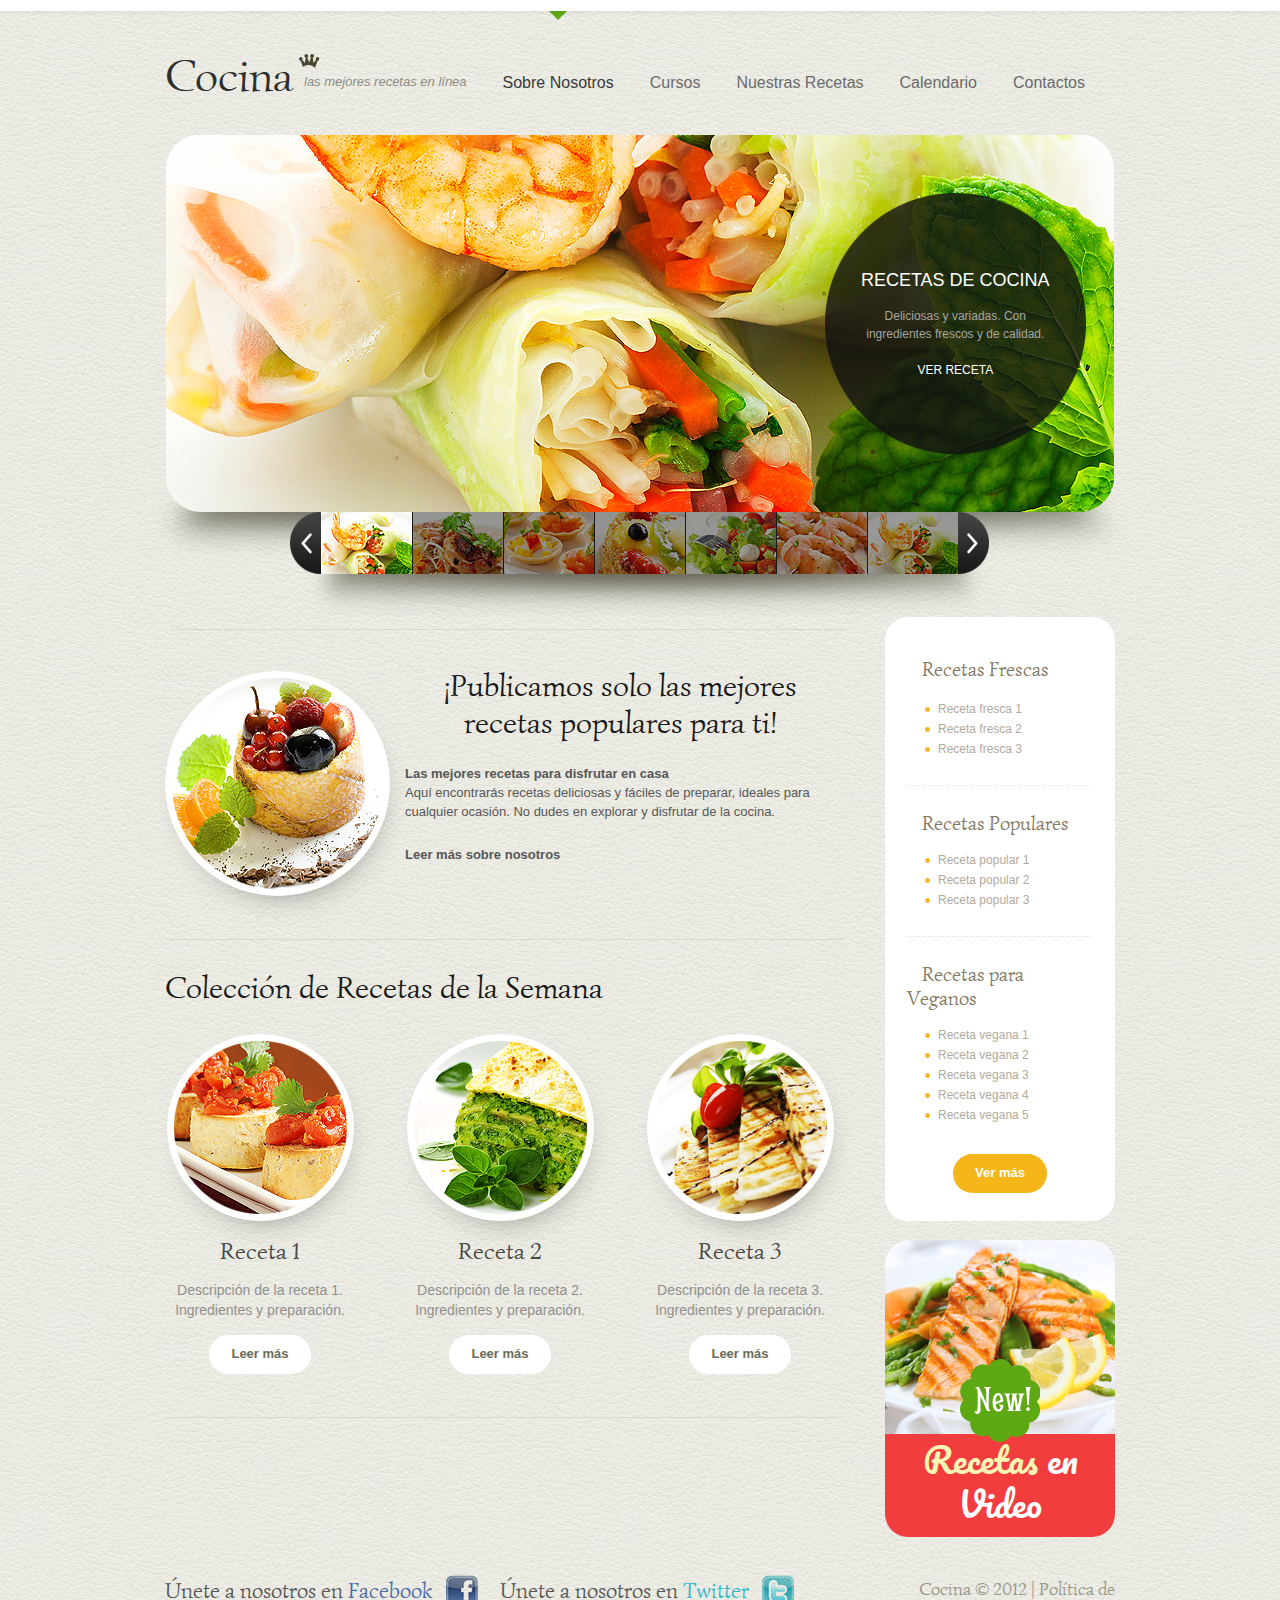
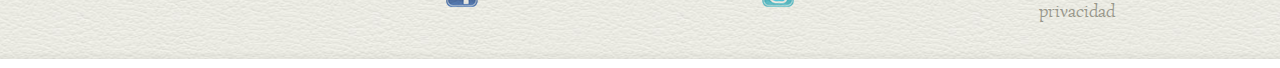
<file: index.html>
<!DOCTYPE html>
<html lang="es">
<head>
    <title>Recetas de Cocina</title>
    <meta charset="utf-8">  
    <link rel="stylesheet" type="text/css" media="screen" href="css/reset.css">
    <link rel="stylesheet" type="text/css" media="screen" href="css/style.css">
    <link rel="stylesheet" type="text/css" media="screen" href="css/grid.css">
    <link rel="stylesheet" type="text/css" media="screen" href="css/slider.css">
    <link rel="icon" href="images/favicon.ico" type="image/x-icon">
	<link rel="shortcut icon" href="images/favicon.ico" type="image/x-icon" /> 
    <script src="js/jquery-1.7.1.min.js"></script>
    <script src="js/jquery.easing.1.3.js"></script>
    <script src="js/superfish.js"></script>
    <script src="js/jquery.hoverIntent.minified.js"></script>
    <script src="js/tms-0.4.1.js"></script>
    <script src="js/uCarousel.js"></script>
    <script src="js/jquery.ui.totop.js"></script>   
    <script>
	 $(window).load(function(){
	 	$('.simple_gallery')._TMS({
			show:0,
			pauseOnHover:true,
			prevBu:false,
			nextBu:false,
			playBu:false,
			pagNums:false,
			numStatus:false,
			duration:1000,
			preset:'diagonalExpand',
			items:'.items>li',
			bannerCl:'banner',
			pagination:$('.img-pags').uCarousel({show:7,shift:0,buttonClass:'btn'}),
			paginationCl:'gal-pags',
			slideshow:9000,
			banners:'fromRight',// fromLeft, fromRight, fromTop, fromBottom
			waitBannerAnimation:false,
			progressBar:'<div class="pro_progbar"></div>'})	
            $().UItoTop({ easingType: 'easeOutQuart' });
		});
</script>
    <!--[if lt IE 8]>
       <div style=' clear: both; text-align:center; position: relative;'>
         <a href="http://windows.microsoft.com/en-US/internet-explorer/products/ie/home?ocid=ie6_countdown_bannercode">
           <img src="http://storage.ie6countdown.com/assets/100/images/banners/warning_bar_0000_us.jpg" border="0" height="42" width="820" alt="Estás usando un navegador obsoleto. Para una experiencia de navegación más rápida y segura, actualiza gratis hoy." />
        </a>
      </div>
    <![endif]-->
    <!--[if lt IE 9]>
   		<script type="text/javascript" src="js/html5.js"></script>
    	<link rel="stylesheet" type="text/css" media="screen" href="css/ie.css">
	<![endif]-->
</head>
<body>
<!--==============================header=================================-->
<div class="main">
     <div class="head">	     
     <header>
       <h1><a href="index.html"><strong>Cocina</strong><span>las mejores recetas en línea </span></a></h1>
       <nav> 
        <ul class="sf-menu">
            <li class="current"><a href="index.html">Sobre Nosotros</a></li>
             <li><a href="index-1.html">Cursos</a></li>
             <li><a href="index-2.html">Nuestras Recetas</a>
               <ul>
                 <li><a href="#">Frescas</a></li> 
                  <li><a href="#">Recetas en Video</a>
                     <ul>
                      <li><a href="#">Video en línea</a></li>
                   </ul> 
                  </li>
                  <li><a href="#">Archivo</a></li>
               </ul>
             </li>
             <li><a href="index-3.html">Calendario</a></li>
             <li><a href="index-4.html">Contactos</a></li> 
         </ul>
       </nav>
       <div class="clear"></div>
      </header>
      <div id="simple_gallery">			  	
					<!-- slider -->
					<div class="gallery_bg">
						<div class="simple_gallery">
							<ul class="items">
								<li><img src="images/slide.png" alt="Recetas de cocina" />
								<div class="banner">
                                   <div class="div-banner">
                                   	<span>Recetas de cocina</span>
                                   	<p>Deliciosas y variadas. Con ingredientes frescos y de calidad.</p>
                                   	<a href="#">ver receta</a>
                                   </div>
                                </div></li>
								<li><img src="images/slide-1.png" alt="Recetas de temporada" />
								<div class="banner">
                                   <div class="div-banner">
                                   	<span>Recetas de temporada</span>
                                   	<p>Deliciosas y variadas. Con ingredientes frescos y de calidad.</p>
                                   	<a href="#">ver receta</a>
                                   </div>
                                </div></li>
								<li><img src="images/slide-2.png" alt="Recetas para compartir" />
								<div class="banner">
                                   <div class="div-banner">
                                   	<span>Recetas para compartir</span>
                                   	<p>Deliciosas y variadas. Con ingredientes frescos y de calidad.</p>
                                   	<a href="#">ver receta</a>
                                   </div>
                                </div></li>
								<li><img src="images/slide-3.png" alt="Recetas rápidas" />
								<div class="banner">
                                   <div class="div-banner">
                                   	<span>Recetas rápidas</span>
                                   	<p>Deliciosas y variadas. Con ingredientes frescos y de calidad.</p>
                                   	<a href="#">ver receta</a>
                                   </div>
                                </div></li>
                                <li><img src="images/slide-4.png" alt="Recetas saludables" />
								<div class="banner">
                                   <div class="div-banner">
                                   	<span>Recetas saludables</span>
                                   	<p>Deliciosas y variadas. Con ingredientes frescos y de calidad.</p>
                                   	<a href="#">ver receta</a>
                                   </div>
                                </div></li>
                                <li><img src="images/slide-5.png" alt="Recetas para niños" />
								<div class="banner">
                                   <div class="div-banner">
                                   	<span>Recetas para niños</span>
                                   	<p>Deliciosas y variadas. Con ingredientes frescos y de calidad.</p>
                                   	<a href="#">ver receta</a>
                                   </div>
                                </div></li>
                                <li><img src="images/slide-6.png" alt="Recetas gourmet" />
								<div class="banner">
                                   <div class="div-banner">
                                   	<span>Recetas gourmet</span>
                                   	<p>Deliciosas y variadas. Con ingredientes frescos y de calidad.</p>
                                   	<a href="#">ver receta</a>
                                   </div>
                                </div></li>
                                
								<li><img src="images/slide-1.png" alt="Recetas tradicionales" />
								<div class="banner">
                                   <div class="div-banner">
                                   	<span>Recetas tradicionales</span>
                                   	<p>Deliciosas y variadas. Con ingredientes frescos y de calidad.</p>
                                   	<a href="#">ver receta</a>
                                   </div>
                                </div></li>
								<li><img src="images/slide-2.png" alt="Recetas innovadoras" />
								<div class="banner">
                                   <div class="div-banner">
                                   	<span>Recetas innovadoras</span>
                                   	<p>Deliciosas y variadas. Con ingredientes frescos y de calidad.</p>
                                   	<a href="#">ver receta</a>
                                   </div>
                                </div></li>
								<li><img src="images/slide-3.png" alt="Recetas de autor" />
								<div class="banner">
                                   <div class="div-banner">
                                   	<span>Recetas de autor</span>
                                   	<p>Deliciosas y variadas. Con ingredientes frescos y de calidad.</p>
                                   	<a href="#">ver receta</a>
                                   </div>
                                </div></li>
                                <li><img src="images/slide-4.png" alt="Recetas de temporada" />
								<div class="banner">
                                   <div class="div-banner">
                                   	<span>Recetas de temporada</span>
                                   	<p>Deliciosas y variadas. Con ingredientes frescos y de calidad.</p>
                                   	<a href="#">ver receta</a>
                                   </div>
                                </div></li>
                                <li><img src="images/slide-5.png" alt="Recetas para fiestas" />
								<div class="banner">
                                   <div class="div-banner">
                                   	<span>Recetas para fiestas</span>
                                   	<p>Deliciosas y variadas. Con ingredientes frescos y de calidad.</p>
                                   	<a href="#">ver receta</a>
                                   </div>
                                </div></li>
                                <li><img src="images/slide-6.png" alt="Recetas de temporada" />
								<div class="banner">
                                   <div class="div-banner">
                                   	<span>Recetas de temporada</span>
                                   	<p>Deliciosas y variadas. Con ingredientes frescos y de calidad.</p>
                                   	<a href="#">ver receta</a>
                                   </div>
                                </div></li>
							</ul>
						</div>
					</div>
					<!-- slider end -->	
					<div class="pag">
						<div class="img-pags">
						  <ul>
							<li><a href="#"><span><img src="images/pag-3.jpg" alt="Página 3" /></span></a></li>
                            <li><a href="#"><span><img src="images/pag-2.jpg" alt="Página 2" /></span></a></li>
                            <li><a href="#"><span><img src="images/pag-1.jpg" alt="Página 1" /></span></a></li>
                            <li><a href="#"><span><img src="images/pag.jpg" alt="Página 1" /></span></a></li>
                            <li><a href="#"><span><img src="images/pag-6.jpg" alt="Página 6" /></span></a></li>
                            <li><a href="#"><span><img src="images/pag-5.jpg" alt="Página 5" /></span></a></li>
							<li><a href="#"><span><img src="images/pag-3.jpg" alt="Página 3" /></span></a></li>
                            
                            <li><a href="#"><span><img src="images/pag-2.jpg" alt="Página 2" /></span></a></li>
                            <li><a href="#"><span><img src="images/pag-1.jpg" alt="Página 1" /></span></a></li>
                            <li><a href="#"><span><img src="images/pag.jpg" alt="Página 1" /></span></a></li>
                            <li><a href="#"><span><img src="images/pag-6.jpg" alt="Página 6" /></span></a></li>
                            <li><a href="#"><span><img src="images/pag-5.jpg" alt="Página 5" /></span></a></li>
							<li><a href="#"><span><img src="images/pag-3.jpg" alt="Página 3" /></span></a></li>
						  </ul>  
						</div>								
						<a href="#" class="btn prev " data-type="prevPage"><span></span></a>
						<a href="#" class="btn next" data-type="nextPage"><span></span></a>
					</div>
				</div>
   </div> 
		<!--==============================content================================-->
<section id="content">         
  <div class="container_24">
    <div class="wrapper bg-wrapper">
	    <div class="grid_18 bg-grid top-2">
	    	<div class="bg-grid">
	    		<div class="grid_6 marg-left-0">
	    		    <img src="images/page-img.png" alt="Imagen de recetas" class="image top">
	    		</div>
	    		<div class="grid_11 suffix_1 marg-right-0">
	    		    <h2 class="txt-al padd">¡Publicamos solo las mejores recetas populares para ti!</h2>
	    		    <strong>Las mejores recetas para disfrutar en casa</strong>
	    		    <p class="bot">Aquí encontrarás recetas deliciosas y fáciles de preparar, ideales para cualquier ocasión. No dudes en explorar y disfrutar de la cocina.</p>
	    		   <a href="#" class="color hov bold ">Leer más sobre nosotros</a>
	    		</div>
                <div class="clear"></div>
	    	</div>
            
            <h2 class="padd-1">Colección de Recetas de la Semana</h2>
            
            <div class="grid_5 marg-left-0 suffix_1 txt-al">
               <img src="images/page-img-1.png" alt="Receta 1" class="image">
               <h3 class="padd-2">Receta 1</h3>
               <p class="font-14">Descripción de la receta 1. Ingredientes y preparación.</p>
               <a href="#" class="button top-1">Leer más<span></span></a>
            </div>
            <div class="grid_5 suffix_1 txt-al">
               <img src="images/page-img-2.png" alt="Receta 2" class="image">
               <h3 class="padd-2">Receta 2</h3>
               <p class="font-14">Descripción de la receta 2. Ingredientes y preparación.</p>
              <a href="#" class="button top-1">Leer más<span></span></a>
            </div>
            <div class="grid_5 marg-right-0 txt-al">
               <img src="images/page-img-3.png" alt="Receta 3" class="image">
               <h3 class="padd-2">Receta 3</h3>
               <p class="font-14">Descripción de la receta 3. Ingredientes y preparación.</p>
              <a href="#" class="button top-1">Leer más<span></span></a>
            </div>
            
	    </div>
        
        <div class="grid_6">
           <div class="box">
               <span class="title-box left">Recetas Frescas</span>
               <ul class="list bg-list top-3">
               	<li><a href="#">Receta fresca 1</a></li>
               	<li><a href="#">Receta fresca 2</a></li>
               	<li><a href="#">Receta fresca 3</a></li>
               </ul>   
               <span class="title-box left">Recetas Populares</span>
               <ul class="list bg-list top-1">
               	<li><a href="#">Receta popular 1</a></li>
               	<li><a href="#">Receta popular 2</a></li>
               	<li><a href="#">Receta popular 3</a></li>
               </ul>   
               <span class="title-box left">Recetas para Veganos</span>
               <ul class="list top-1 bot-1">
               	<li><a href="#">Receta vegana 1</a></li>
               	<li><a href="#">Receta vegana 2</a></li>
               	<li><a href="#">Receta vegana 3</a></li>
                <li><a href="#">Receta vegana 4</a></li>
                <li><a href="#">Receta vegana 5</a></li>
               </ul>
               <div class="txt-al"><a href="#" class="button-1">Ver más<span></span></a></div>   
           </div>
           
           <div class="new">
              <div><span>Recetas <strong>en Video</strong></span></div>
              <a href="#"></a>
           </div>
        
        </div>
         
     </div><!--the end of wrapper-->
  </div>
</section>
	<!--==============================footer=================================-->		
	<footer>
		<div class="main-footer">
	         <div class="container_24">
                   <div class="grid_17">
                      <div class="icons">
                          <span class="facebook">Únete a nosotros en <a href="#">Facebook<strong></strong></a></span>
                          <span class="twitter">Únete a nosotros en <a href="#">Twitter<strong></strong></a></span>
                      </div>
                   </div>   
		  	       <div class="grid_7"> 
                       <p>Cocina &copy; 2012 | <a href="index-5.html">Política de privacidad</a><br><!--{%FOOTER_LINK} --></p>
                   </div>
	          <div class="clear"></div>
	        </div>
        </div>
	</footer>
</div>	
</body>
</html>
</file>
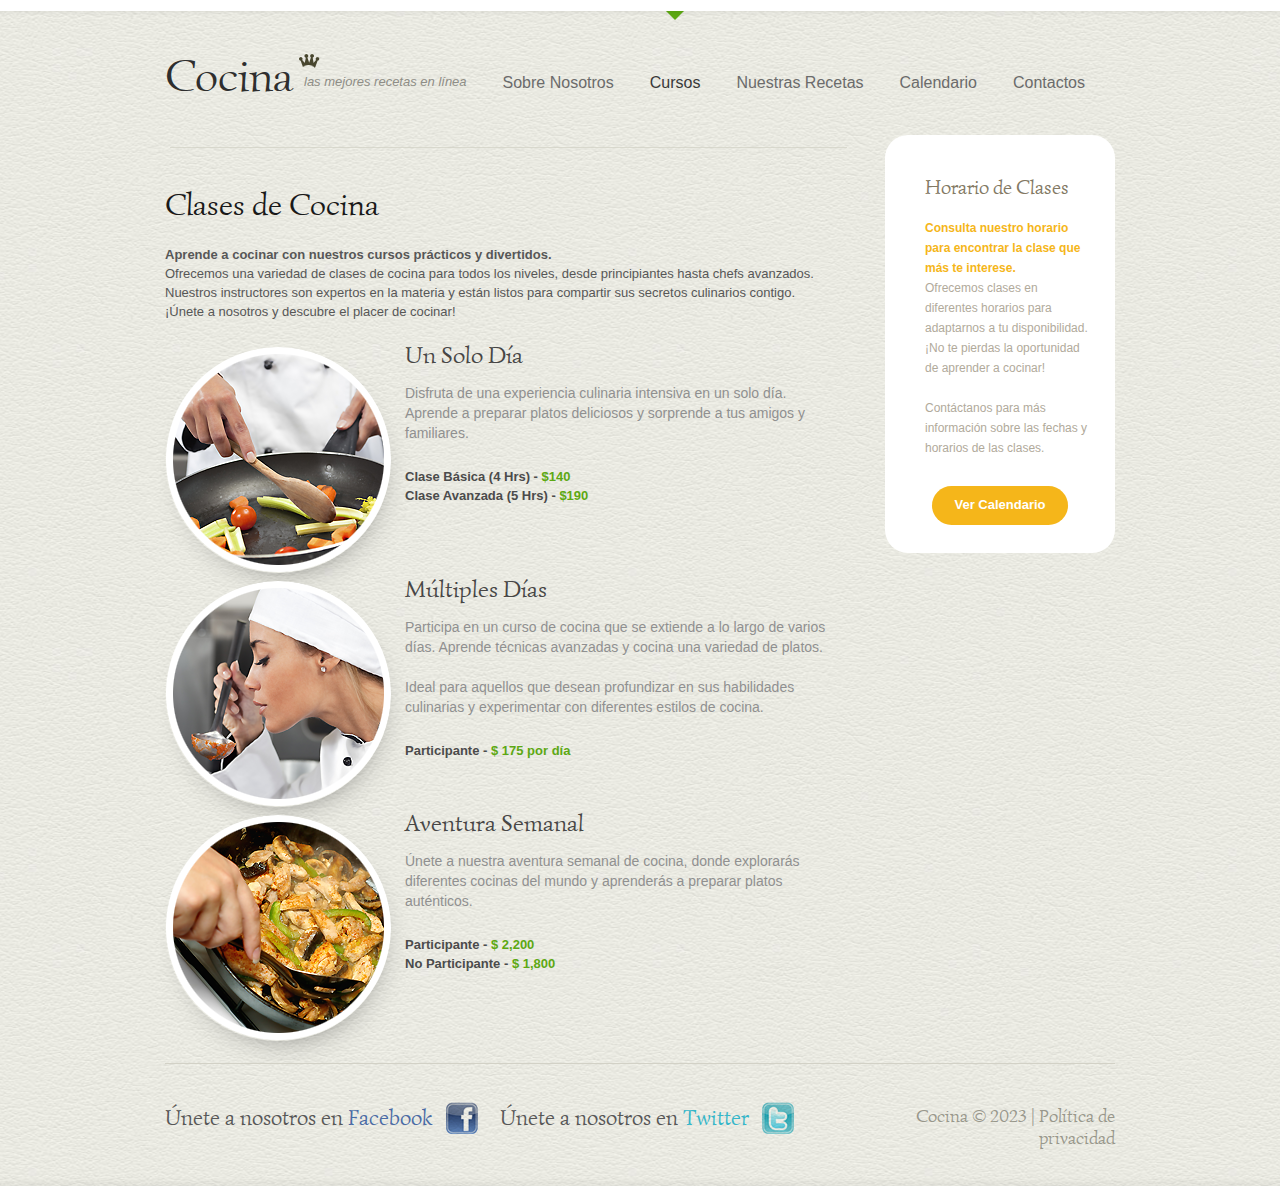
<file: index-1.html>
<!DOCTYPE html>
<html lang="es">
<head>
    <title>Cursos de Cocina</title>
    <meta charset="utf-8">  
    <link rel="stylesheet" type="text/css" media="screen" href="css/reset.css">
    <link rel="stylesheet" type="text/css" media="screen" href="css/style.css">
    <link rel="stylesheet" type="text/css" media="screen" href="css/grid.css">
    <link rel="icon" href="images/favicon.ico" type="image/x-icon">
	<link rel="shortcut icon" href="images/favicon.ico" type="image/x-icon" /> 
    <script src="js/jquery-1.7.1.min.js"></script>
    <script src="js/jquery.easing.1.3.js"></script>
    <script src="js/superfish.js"></script>
    <script src="js/jquery.hoverIntent.minified.js"></script>
    <script src="js/jquery.ui.totop.js"></script>   
    <script>
	 $(window).load(function(){
            $().UItoTop({ easingType: 'easeOutQuart' });
		});
    </script>
    <!--[if lt IE 8]>
       <div style=' clear: both; text-align:center; position: relative;'>
         <a href="http://windows.microsoft.com/en-US/internet-explorer/products/ie/home?ocid=ie6_countdown_bannercode">
           <img src="http://storage.ie6countdown.com/assets/100/images/banners/warning_bar_0000_us.jpg" border="0" height="42" width="820" alt="Estás usando un navegador obsoleto. Para una experiencia de navegación más rápida y segura, actualiza gratis hoy." />
        </a>
      </div>
    <![endif]-->
    <!--[if lt IE 9]>
   		<script type="text/javascript" src="js/html5.js"></script>
    	<link rel="stylesheet" type="text/css" media="screen" href="css/ie.css">
	<![endif]-->
</head>
<body>
<!--==============================header=================================-->
<div class="main">
     <div class="head">	     
         <header>
           <h1><a href="index.html"><strong>Cocina</strong><span>las mejores recetas en línea </span></a></h1>
           <nav> 
                <ul class="sf-menu">
                    <li><a href="index.html">Sobre Nosotros</a></li>
                     <li class="current"><a href="index-1.html">Cursos</a></li>
                     <li><a href="index-2.html">Nuestras Recetas</a>
                       <ul>
                         <li><a href="#">Frescas</a></li> 
                          <li><a href="#">Recetas en Video</a>
                             <ul>
                              <li><a href="#">Video en línea</a></li>
                           </ul> 
                          </li>
                          <li><a href="#">Archivo</a></li>
                       </ul>
                     </li>
                     <li><a href="index-3.html">Calendario</a></li>
                     <li><a href="index-4.html">Contactos</a></li> 
                 </ul>
           </nav>
          <div class="clear"></div>
      </header>
   </div> 
		<!--==============================content================================-->
<section id="content">         
  <div class="container_24">
    <div class="wrapper bg-wrapper">
	    <div class="grid_17 suffix_1">
	    	<h2 class="padd-3">Clases de Cocina</h2>
            <span class="bold">Aprende a cocinar con nuestros cursos prácticos y divertidos.</span>
            <p class="bot-2">Ofrecemos una variedad de clases de cocina para todos los niveles, desde principiantes hasta chefs avanzados. Nuestros instructores son expertos en la materia y están listos para compartir sus secretos culinarios contigo. ¡Únete a nosotros y descubre el placer de cocinar!</p>
            
            <div class="grid_6 marg-left-0">
               <img src="images/page-1-img.png" alt="Clase de Cocina" class="image top-7">
            </div>
            <div class="grid_11 marg-right-0">
               <h3><a href="#">Un Solo Día</a></h3>
               <p class="font-14 top-2 bot">Disfruta de una experiencia culinaria intensiva en un solo día. Aprende a preparar platos deliciosos y sorprende a tus amigos y familiares.</p>
               <strong class="color-1 dis-block">Clase Básica (4 Hrs) - <span class="color-2">$140</span></strong>
               <strong class="color-1 dis-block bot-1">Clase Avanzada (5 Hrs) - <span class="color-2">$190</span></strong>
            </div>
            <div class="clear"></div>
            
            <div class="grid_6 marg-left-0">
               <img src="images/page-1-img-1.png" alt="Múltiples Días" class="image top-7">
            </div>
            <div class="grid_11 marg-right-0">
               <h3><a href="#">Múltiples Días</a></h3>
               <p class="font-14 top-2 bot-3">Participa en un curso de cocina que se extiende a lo largo de varios días. Aprende técnicas avanzadas y cocina una variedad de platos.</p>
               <p class="font-14 bot">Ideal para aquellos que desean profundizar en sus habilidades culinarias y experimentar con diferentes estilos de cocina.</p>
               <strong class="color-1 dis-block bot-1">Participante - <span class="color-2">$ 175 por día</span></strong>
            </div>
            <div class="clear"></div>
            
            <div class="grid_6 marg-left-0">
               <img src="images/page-1-img-2.png" alt="Aventura Semanal" class="image top-7">
            </div>
            <div class="grid_11 marg-right-0">
               <h3><a href="#">Aventura Semanal</a></h3>
               <p class="font-14 top-2 bot">Únete a nuestra aventura semanal de cocina, donde explorarás diferentes cocinas del mundo y aprenderás a preparar platos auténticos.</p>
               <strong class="color-1 dis-block">Participante - <span class="color-2">$ 2,200</span></strong>
               <strong class="color-1 dis-block bot-1">No Participante - <span class="color-2">$ 1,800</span></strong>
            </div>
            <div class="clear"></div>
            
	    </div>
        
        <div class="grid_6">
           <div class="box">
              <div class="left-1">
              	<span class="title-box dis-block bot-2">Horario de Clases</span>
              	<strong class="color-3">Consulta nuestro horario para encontrar la clase que más te interese.</strong>
              	<p class="bot-3">Ofrecemos clases en diferentes horarios para adaptarnos a tu disponibilidad. ¡No te pierdas la oportunidad de aprender a cocinar!</p>
              	<p class="bot-1">Contáctanos para más información sobre las fechas y horarios de las clases.</p>
              </div>
              <div class="txt-al"><a href="#" class="button-1">Ver Calendario<span></span></a></div>
           </div>
        </div>
        <div class="clear"></div>
        <div class="grid_24 bg-bot"></div> 
     </div><!--the end of wrapper-->
  </div>
</section>
	<!--==============================footer=================================-->		
	<footer>
		<div class="main-footer">
	         <div class="container_24">
                   <div class="grid_17">
                      <div class="icons">
                          <span class="facebook">Únete a nosotros en <a href="#">Facebook<strong></strong></a></span>
                          <span class="twitter">Únete a nosotros en <a href="#">Twitter<strong></strong></a></span>
                      </div>
                   </div>   
		  	       <div class="grid_7"> 
                       <p>Cocina &copy; 2023 | <a href="index-5.html">Política de privacidad</a></p>
                   </div>
	          <div class="clear"></div>
	        </div>
        </div>
	</footer>
</div>	
</body>
</html>
</file>
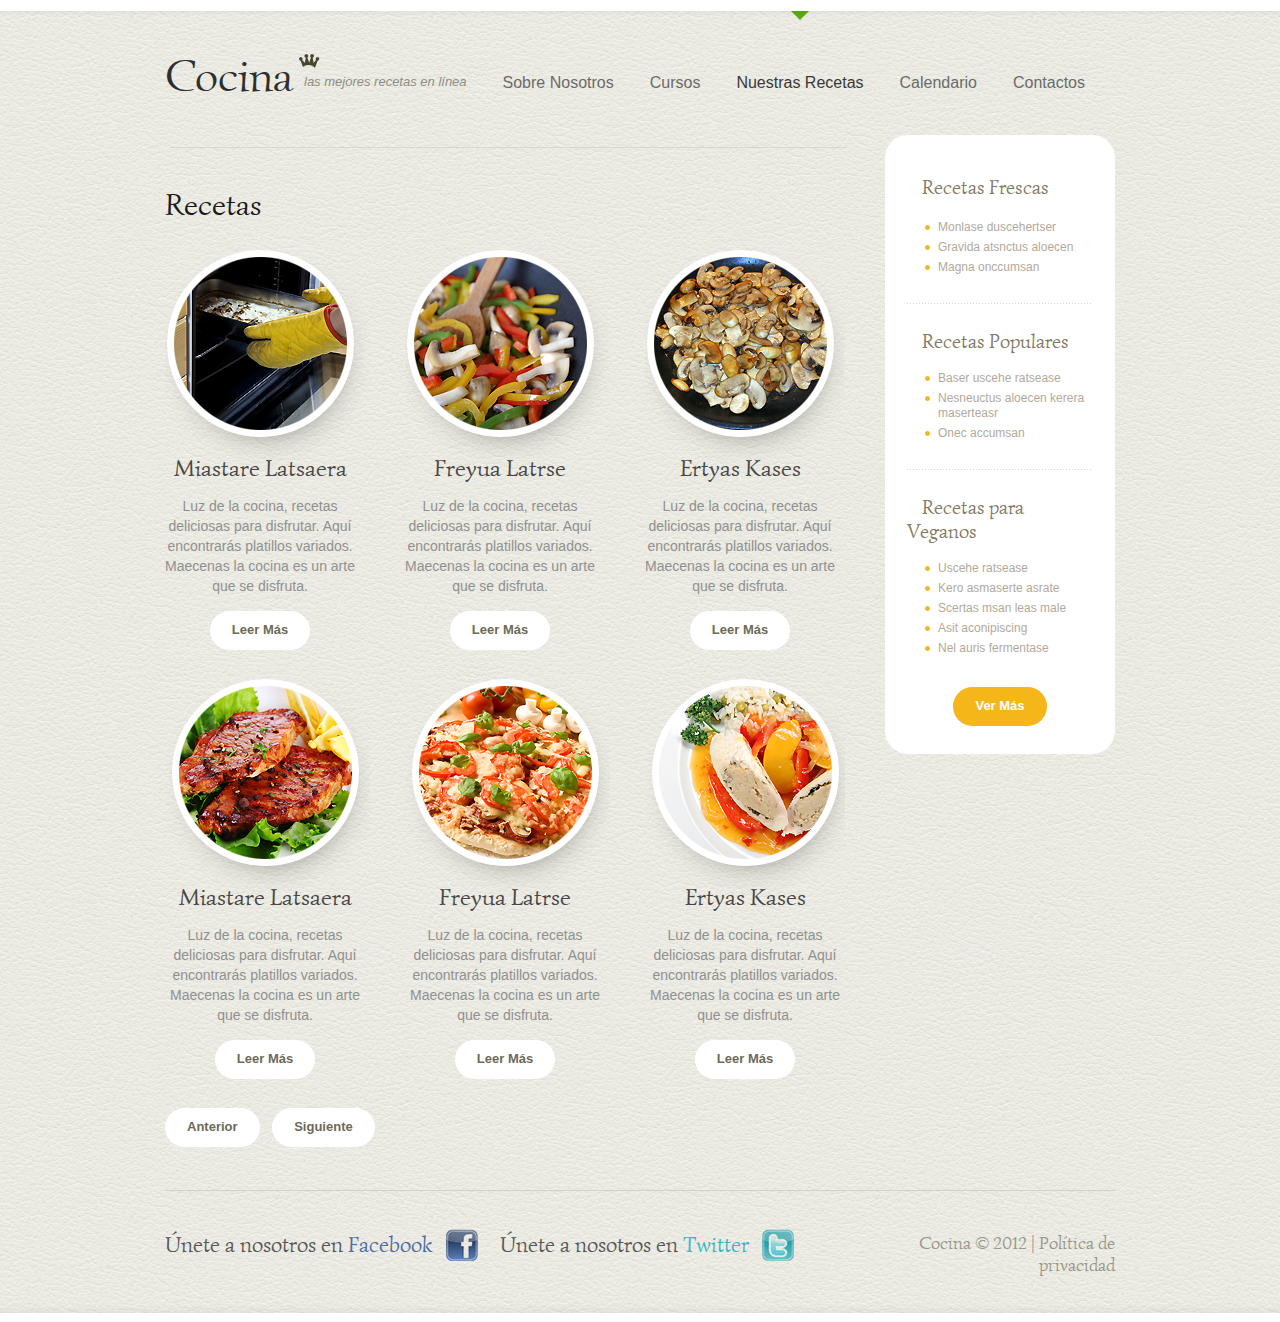
<file: index-2.html>
<!DOCTYPE html>
<html lang="es"><head>
    <title></title>
    <meta charset="utf-8">  
    <link rel="stylesheet" type="text/css" media="screen" href="css/reset.css">
    <link rel="stylesheet" type="text/css" media="screen" href="css/style.css">
    <link rel="stylesheet" type="text/css" media="screen" href="css/grid.css">
    <link rel="icon" href="images/favicon.ico" type="image/x-icon">
	<link rel="shortcut icon" href="images/favicon.ico" type="image/x-icon" /> 
    <script src="js/jquery-1.7.1.min.js"></script>
    <script src="js/jquery.easing.1.3.js"></script>
    <script src="js/superfish.js"></script>
    <script src="js/jquery.hoverIntent.minified.js"></script>
    <script src="js/jquery.ui.totop.js"></script>  
    <script src="js/jcarousellite.js" type="text/javascript"></script>

    <script>
	 $(window).load(function(){
            $().UItoTop({ easingType: 'easeOutQuart' });
             $(".carousel").jCarouselLite({	
                  btnNext: "#next",
                  btnPrev: "#prev",
                  easing:"easeOutBack",
                  speed: 700
        });
		});
    </script>
    <!--[if lt IE 8]>
       <div style=' clear: both; text-align:center; position: relative;'>
         <a href="http://windows.microsoft.com/en-US/internet-explorer/products/ie/home?ocid=ie6_countdown_bannercode">
           <img src="http://storage.ie6countdown.com/assets/100/images/banners/warning_bar_0000_us.jpg" border="0" height="42" width="820" alt="Estás usando un navegador obsoleto. Para una experiencia de navegación más rápida y segura, actualiza gratis hoy." />
        </a>
      </div>
    <![endif]-->
    <!--[if lt IE 9]>
   		<script type="text/javascript" src="js/html5.js"></script>
    	<link rel="stylesheet" type="text/css" media="screen" href="css/ie.css">
	<![endif]-->
</head>
<body>
<!--==============================header=================================-->
<div class="main">
     <div class="head">	     
         <header>
       <h1><a href="index.html"><strong>Cocina</strong><span>las mejores recetas en línea </span></a></h1>
       <nav> 
        <ul class="sf-menu">
            <li><a href="index.html">Sobre Nosotros</a></li>
             <li><a href="index-1.html">Cursos</a></li>
             <li class="current"><a href="index-2.html">Nuestras Recetas</a>
               <ul>
                 <li><a href="#">Frescas</a></li> 
                  <li><a href="#">Recetas en Video</a>
                     <ul>
                      <li><a href="#">Video en línea</a></li>
                   </ul> 
                  </li>
                  <li><a href="#">Archivo</a></li>
               </ul>
             </li>
             <li><a href="index-3.html">Calendario</a></li>
             <li><a href="index-4.html">Contactos</a></li> 
         </ul>
       </nav>
       <div class="clear"></div>
      </header>
   </div> 
		<!--==============================content================================-->
<section id="content">         
  <div class="container_24">
    <div class="wrapper bg-wrapper">
	    <div class="grid_17 suffix_1">
	    	<h2 class="padd-3">Recetas</h2>
            <div class="main-carousel">
                	
            	<div class="carousel">
                  <ul>
            		<li>
	                    <div class="grid_5 txt-al suffix_1 marg-left-0">
	            		   <img src="images/page-2-img.png" alt="" class="image top-5">
	            		   <h3 class="top-1">Miastare Latsaera</h3>
	            		   <p class="font-14 top-2">Luz de la cocina, recetas deliciosas
	            		para disfrutar. Aquí encontrarás
	            		platillos variados. Maecenas
	            		la cocina es un arte
	            		que se disfruta.</p>
	            		   <a href="#" class="button top-1 bot">Leer Más<span></span></a>
	            		</div>
	            		<div class="grid_5 txt-al suffix_1">
	            		   <img src="images/page-2-img-3.png" alt="" class="image top-5">
	            		   <h3 class="top-1">Miastare Latsaera</h3>
	            		   <p class="font-14 top-2">Luz de la cocina, recetas deliciosas
	            		para disfrutar. Aquí encontrarás
	            		platillos variados. Maecenas
	            		la cocina es un arte
	            		que se disfruta.</p>
	            		   <a href="#" class="button top-1 bot">Leer Más<span></span></a>
	            		</div>
	            		<div class="clear"></div>
                    </li><!--the end of div-->
                   
                   
                    
                    <li>
	            		<div class="grid_5 txt-al suffix_1 marg-left-0">
	            		   <img src="images/page-2-img-1.png" alt="" class="image top-5">
	            		   <h3 class="top-1">Freyua Latrse</h3>
	            		   <p class="font-14 top-2">Luz de la cocina, recetas deliciosas
	            		para disfrutar. Aquí encontrarás
	            		platillos variados. Maecenas
	            		la cocina es un arte
	            		que se disfruta.</p>
	            		   <a href="#" class="button top-1 bot">Leer Más<span></span></a>
	            		</div>
	            		<div class="grid_5 txt-al suffix_1">
	            		   <img src="images/page-2-img-4.png" alt="" class="image top-5">
	            		   <h3 class="top-1">Freyua Latrse</h3>
	            		   <p class="font-14 top-2">Luz de la cocina, recetas deliciosas
	            		para disfrutar. Aquí encontrarás
	            		platillos variados. Maecenas
	            		la cocina es un arte
	            		que se disfruta.</p>
	            		   <a href="#" class="button top-1 bot">Leer Más<span></span></a>
	            		</div>
	            		<div class="clear"></div>
                    </li><!--the end of div-->
                    
                    <li>
	                    <div class="grid_5 txt-al suffix_1 marg-left-0">
	            		   <img src="images/page-2-img-2.png" alt="" class="image top-5">
	            		   <h3 class="top-1">Ertyas Kases</h3>
	            		   <p class="font-14 top-2">Luz de la cocina, recetas deliciosas
	            		para disfrutar. Aquí encontrarás
	            		platillos variados. Maecenas
	            		la cocina es un arte
	            		que se disfruta.</p>
	            		   <a href="#" class="button top-1 bot">Leer Más<span></span></a>
	            		</div>
	            		<div class="grid_5 txt-al suffix_1">
	            		   <img src="images/page-2-img-5.png" alt="" class="image top-5">
	            		   <h3 class="top-1">Ertyas Kases</h3>
	            		   <p class="font-14 top-2">Luz de la cocina, recetas deliciosas
	            		para disfrutar. Aquí encontrarás
	            		platillos variados. Maecenas
	            		la cocina es un arte
	            		que se disfruta.</p>
	            		   <a href="#" class="button top-1 bot">Leer Más<span></span></a>
	            		</div>
	            		<div class="clear"></div>
                    </li><!--the end of div-->
                    
                    <li>
	                    <div class="grid_5 txt-al suffix_1 marg-left-0">
	            		   <img src="images/page-2-img.png" alt="" class="image top-5">
	            		   <h3 class="top-1">Miastare Latsaera</h3>
	            		   <p class="font-14 top-2">Luz de la cocina, recetas deliciosas
	            		para disfrutar. Aquí encontrarás
	            		platillos variados. Maecenas
	            		la cocina es un arte
	            		que se disfruta.</p>
	            		   <a href="#" class="button top-1 bot">Leer Más<span></span></a>
	            		</div>
	            		<div class="grid_5 txt-al suffix_1">
	            		   <img src="images/page-2-img-3.png" alt="" class="image top-5">
	            		   <h3 class="top-1">Miastare Latsaera</h3>
	            		   <p class="font-14 top-2">Luz de la cocina, recetas deliciosas
	            		para disfrutar. Aquí encontrarás
	            		platillos variados. Maecenas
	            		la cocina es un arte
	            		que se disfruta.</p>
	            		   <a href="#" class="button top-1 bot">Leer Más<span></span></a>
	            		</div>
	            		<div class="clear"></div>
                    </li><!--the end of div-->
                   
                   
                    
                    <li>
	            		<div class="grid_5 txt-al suffix_1 marg-left-0">
	            		   <img src="images/page-2-img-1.png" alt="" class="image top-5">
	            		   <h3 class="top-1">Freyua Latrse</h3>
	            		   <p class="font-14 top-2">Luz de la cocina, recetas deliciosas
	            		para disfrutar. Aquí encontrarás
	            		platillos variados. Maecenas
	            		la cocina es un arte
	            		que se disfruta.</p>
	            		   <a href="#" class="button top-1 bot">Leer Más<span></span></a>
	            		</div>
	            		<div class="grid_5 txt-al suffix_1">
	            		   <img src="images/page-2-img-4.png" alt="" class="image top-5">
	            		   <h3 class="top-1">Freyua Latrse</h3>
	            		   <p class="font-14 top-2">Luz de la cocina, recetas deliciosas
	            		para disfrutar. Aquí encontrarás
	            		platillos variados. Maecenas
	            		la cocina es un arte
	            		que se disfruta.</p>
	            		   <a href="#" class="button top-1 bot">Leer Más<span></span></a>
	            		</div>
	            		<div class="clear"></div>
                    </li><!--the end of div-->
                    
                    <li>
	                    <div class="grid_5 txt-al suffix_1 marg-left-0">
	            		   <img src="images/page-2-img-2.png" alt="" class="image top-5">
	            		   <h3 class="top-1">Ertyas Kases</h3>
	            		   <p class="font-14 top-2">Luz de la cocina, recetas deliciosas
	            		para disfrutar. Aquí encontrarás
	            		platillos variados. Maecenas
	            		la cocina es un arte
	            		que se disfruta.</p>
	            		   <a href="#" class="button top-1 bot">Leer Más<span></span></a>
	            		</div>
	            		<div class="grid_5 txt-al suffix_1">
	            		   <img src="images/page-2-img-5.png" alt="" class="image top-5">
	            		   <h3 class="top-1">Ertyas Kases</h3>
	            		   <p class="font-14 top-2">Luz de la cocina, recetas deliciosas
	            		para disfrutar. Aquí encontrarás
	            		platillos variados. Maecenas
	            		la cocina es un arte
	            		que se disfruta.</p>
	            		   <a href="#" class="button top-1 bot">Leer Más<span></span></a>
	            		</div>
	            		<div class="clear"></div>
                    </li><!--the end of div-->
                    
                   
                  </ul> 
            	</div>
	               <a id="prev" class="button">Anterior<span></span></a>
	               <a id="next" class="button">Siguiente<span></span></a> 	
            </div>
            
	    </div>
        
        <div class="grid_6">
           <div class="box">
              <span class="title-box left">Recetas Frescas</span>
               <ul class="list bg-list top-3">
               	<li><a href="#">Monlase duscehertser </a></li>
               	<li><a href="#">Gravida atsnctus aloecen</a></li>
               	<li><a href="#">Magna onccumsan</a></li>
               </ul>   
               <span class="title-box left">Recetas Populares</span>
               <ul class="list bg-list top-1">
               	<li><a href="#">Baser uscehe ratsease </a></li>
               	<li><a href="#">Nesneuctus aloecen kerera
maserteasr</a></li>
               	<li><a href="#">Onec accumsan </a></li>
               </ul>   
               <span class="title-box left">Recetas para Veganos</span>
               <ul class="list top-1 bot-1">
               	<li><a href="#">Uscehe ratsease </a></li>
               	<li><a href="#">Kero asmaserte asrate</a></li>
               	<li><a href="#">Scertas msan leas male</a></li>
                <li><a href="#">Asit aconipiscing</a></li>
                <li><a href="#">Nel auris fermentase</a></li>
               </ul>
               <div class="txt-al"><a href="#" class="button-1">Ver Más<span></span></a></div>   
           </div>
        </div>
        <div class="clear"></div>
        <div class="grid_24 bg-bot"></div> 
     </div><!--the end of wrapper-->
  </div>
</section>
	<!--==============================footer=================================-->		
	<footer>
		<div class="main-footer">
	         <div class="container_24">
                   <div class="grid_17">
                      <div class="icons">
                          <span class="facebook">Únete a nosotros en <a href="#">Facebook<strong></strong></a></span>
                          <span class="twitter">Únete a nosotros en <a href="#">Twitter<strong></strong></a></span>
                      </div>
                   </div>   
		  	       <div class="grid_7"> 
                       <p>Cocina &copy; 2012 | <a href="index-5.html">Política de privacidad</a></p>
                   </div>
	          <div class="clear"></div>
	        </div>
        </div>
	</footer>
</div>	
</body>
</html>
</file>
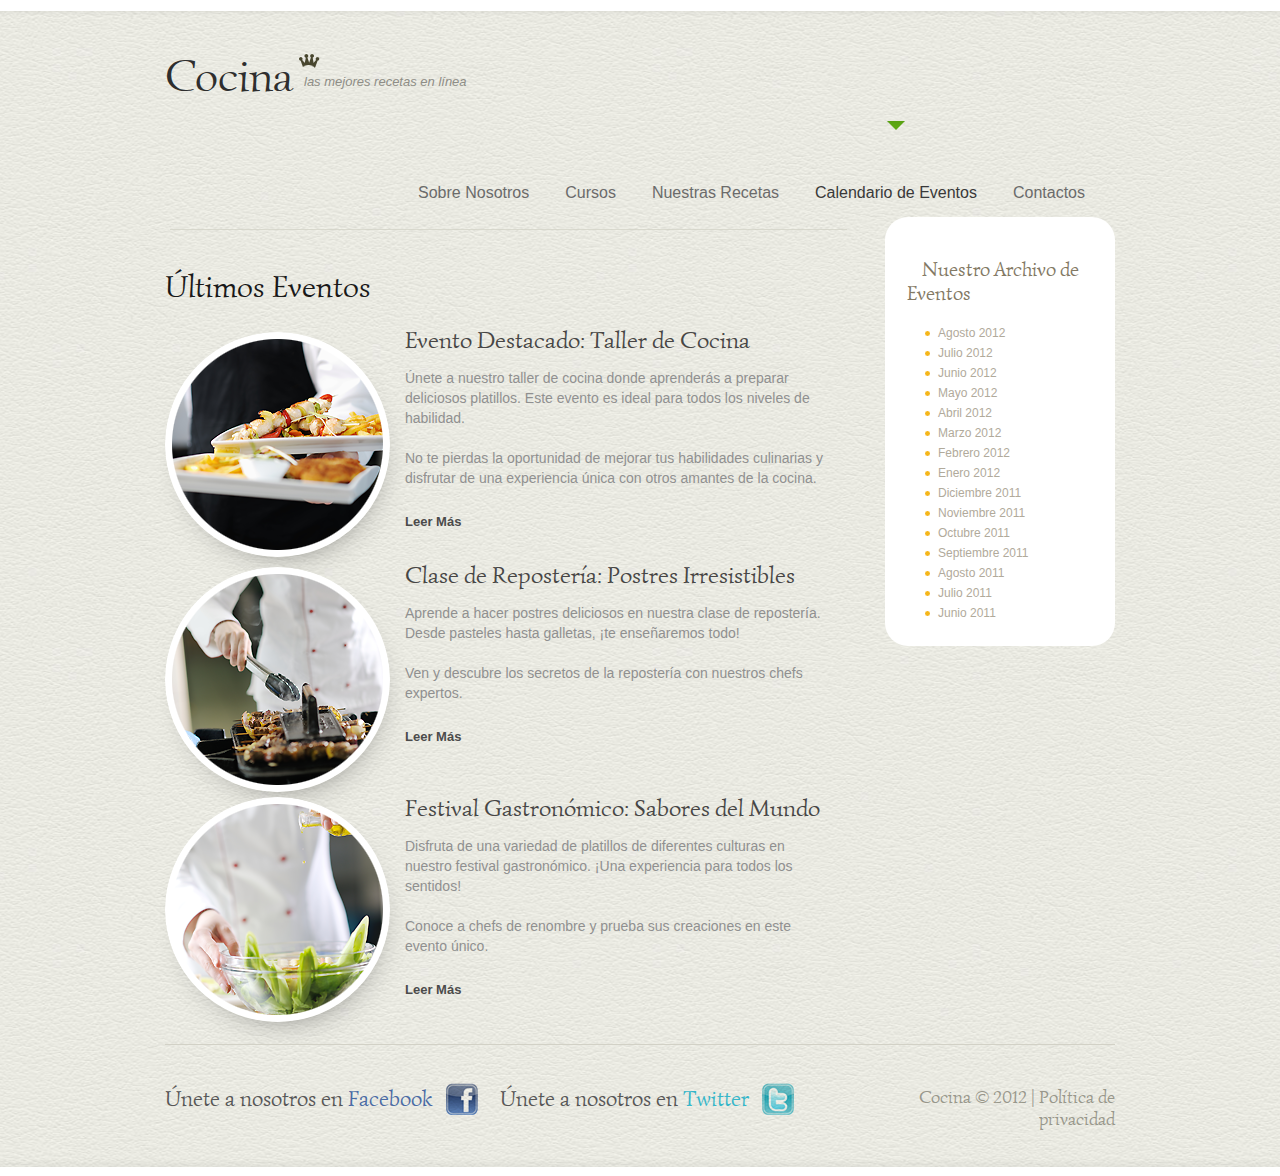
<file: index-3.html>
<!DOCTYPE html>
<html lang="es">
<head>
    <title>Calendario de Eventos</title>
    <meta charset="utf-8">  
    <link rel="stylesheet" type="text/css" media="screen" href="css/reset.css">
    <link rel="stylesheet" type="text/css" media="screen" href="css/style.css">
    <link rel="stylesheet" type="text/css" media="screen" href="css/grid.css">
    <link rel="icon" href="images/favicon.ico" type="image/x-icon">
	<link rel="shortcut icon" href="images/favicon.ico" type="image/x-icon" /> 
    <script src="js/jquery-1.7.1.min.js"></script>
    <script src="js/jquery.easing.1.3.js"></script>
    <script src="js/superfish.js"></script>
    <script src="js/jquery.hoverIntent.minified.js"></script>
    <script src="js/jquery.ui.totop.js"></script>   
    <script>
	 $(window).load(function(){
            $().UItoTop({ easingType: 'easeOutQuart' });
		});
</script>
    <!--[if lt IE 8]>
       <div style=' clear: both; text-align:center; position: relative;'>
         <a href="http://windows.microsoft.com/en-US/internet-explorer/products/ie/home?ocid=ie6_countdown_bannercode">
           <img src="http://storage.ie6countdown.com/assets/100/images/banners/warning_bar_0000_us.jpg" border="0" height="42" width="820" alt="Estás usando un navegador obsoleto. Para una experiencia de navegación más rápida y segura, actualiza gratis hoy." />
        </a>
      </div>
    <![endif]-->
    <!--[if lt IE 9]>
   		<script type="text/javascript" src="js/html5.js"></script>
    	<link rel="stylesheet" type="text/css" media="screen" href="css/ie.css">
	<![endif]-->
</head>
<body>
<!--==============================header=================================-->
<div class="main">
     <div class="head">	     
         <header>
       <h1><a href="index.html"><strong>Cocina</strong><span>las mejores recetas en línea </span></a></h1>
       <nav> 
        <ul class="sf-menu">
            <li><a href="index.html">Sobre Nosotros</a></li>
             <li><a href="index-1.html">Cursos</a></li>
             <li><a href="index-2.html">Nuestras Recetas</a>
               <ul>
                 <li><a href="#">Frescas</a></li> 
                  <li><a href="#">Recetas en Video</a>
                     <ul>
                      <li><a href="#">Video en línea</a></li>
                   </ul> 
                  </li>
                  <li><a href="#">Archivo</a></li>
               </ul>
             </li>
             <li class="current"><a href="index-3.html">Calendario de Eventos</a></li>
             <li><a href="index-4.html">Contactos</a></li> 
         </ul>
       </nav>
       <div class="clear"></div>
      </header>
   </div> 
		<!--==============================content================================-->
<section id="content">         
  <div class="container_24">
    <div class="wrapper bg-wrapper">
	    <div class="grid_17 suffix_1">
	    	<h2 class="padd-3">Últimos Eventos</h2>
            <div class="grid_6 marg-left-0">
               <img src="images/page-3-img.png" alt="Evento 1" class="image top-5">
            </div>
            <div class="grid_11 marg-right-0">
               <h3 class="top-6">Evento Destacado: Taller de Cocina</h3>
               <p class="font-14 top-2 bot-3">Únete a nuestro taller de cocina donde aprenderás a preparar deliciosos platillos. Este evento es ideal para todos los niveles de habilidad.</p>
               <p class="font-14 bot">No te pierdas la oportunidad de mejorar tus habilidades culinarias y disfrutar de una experiencia única con otros amantes de la cocina.</p>
               <a href="#" class="bold color-1 hov dis-inblock bot-1">Leer Más</a>
            </div>
            <div class="clear"></div>
            
            <div class="grid_6 marg-left-0">
               <img src="images/page-3-img-1.png" alt="Evento 2" class="image top-7">
            </div>
            <div class="grid_11 marg-right-0">
               <h3>Clase de Repostería: Postres Irresistibles</h3>
               <p class="font-14 top-2 bot-3">Aprende a hacer postres deliciosos en nuestra clase de repostería. Desde pasteles hasta galletas, ¡te enseñaremos todo!</p>
               <p class="font-14 bot">Ven y descubre los secretos de la repostería con nuestros chefs expertos.</p>
               <a href="#" class="bold color-1 hov dis-inblock bot-1">Leer Más</a>
            </div>
            <div class="clear"></div>
            
            <div class="grid_6 marg-left-0">
               <img src="images/page-3-img-2.png" alt="Evento 3" class="image top-5">
            </div>
            <div class="grid_11 marg-right-0">
               <h3>Festival Gastronómico: Sabores del Mundo</h3>
               <p class="font-14 top-2 bot-3">Disfruta de una variedad de platillos de diferentes culturas en nuestro festival gastronómico. ¡Una experiencia para todos los sentidos!</p>
               <p class="font-14 bot">Conoce a chefs de renombre y prueba sus creaciones en este evento único.</p>
               <a href="#" class="bold color-1 hov">Leer Más</a>
            </div>
            <div class="clear"></div>
            
	    </div>
        
        <div class="grid_6">
           <div class="box pb-box">
              <span class="title-box left">Nuestro Archivo de Eventos</span>
               <ul class="list top-3">
               	<li><a href="#">Agosto 2012</a></li>
               	<li><a href="#">Julio 2012</a></li>
               	<li><a href="#">Junio 2012</a></li>
                <li><a href="#">Mayo 2012</a></li>
               	<li><a href="#">Abril 2012</a></li>
               	<li><a href="#">Marzo 2012</a></li>
                <li><a href="#">Febrero 2012</a></li>
               	<li><a href="#">Enero 2012</a></li>
               	<li><a href="#">Diciembre 2011</a></li>
                <li><a href="#">Noviembre 2011</a></li>
               	<li><a href="#">Octubre 2011</a></li>
               	<li><a href="#">Septiembre 2011</a></li>
                <li><a href="#">Agosto 2011</a></li>
                <li><a href="#">Julio 2011</a></li>
                <li><a href="#">Junio 2011</a></li>
               </ul>   
           </div>
        </div>
        <div class="clear"></div>
        <div class="grid_24 bg-bot"></div> 
     </div><!--the end of wrapper-->
  </div>
</section>
	<!--==============================footer=================================-->		
	<footer>
		<div class="main-footer">
	         <div class="container_24">
                   <div class="grid_17">
                      <div class="icons">
                          <span class="facebook">Únete a nosotros en <a href="#">Facebook<strong></strong></a></span>
                          <span class="twitter">Únete a nosotros en <a href="#">Twitter<strong></strong></a></span>
                      </div>
                   </div>   
		  	       <div class="grid_7"> 
                       <p>Cocina &copy; 2012 | <a href="index-5.html">Política de privacidad</a></p>
                   </div>
	          <div class="clear"></div>
	        </div>
        </div>
	</footer>
</div>	
</body>
</html>
</file>
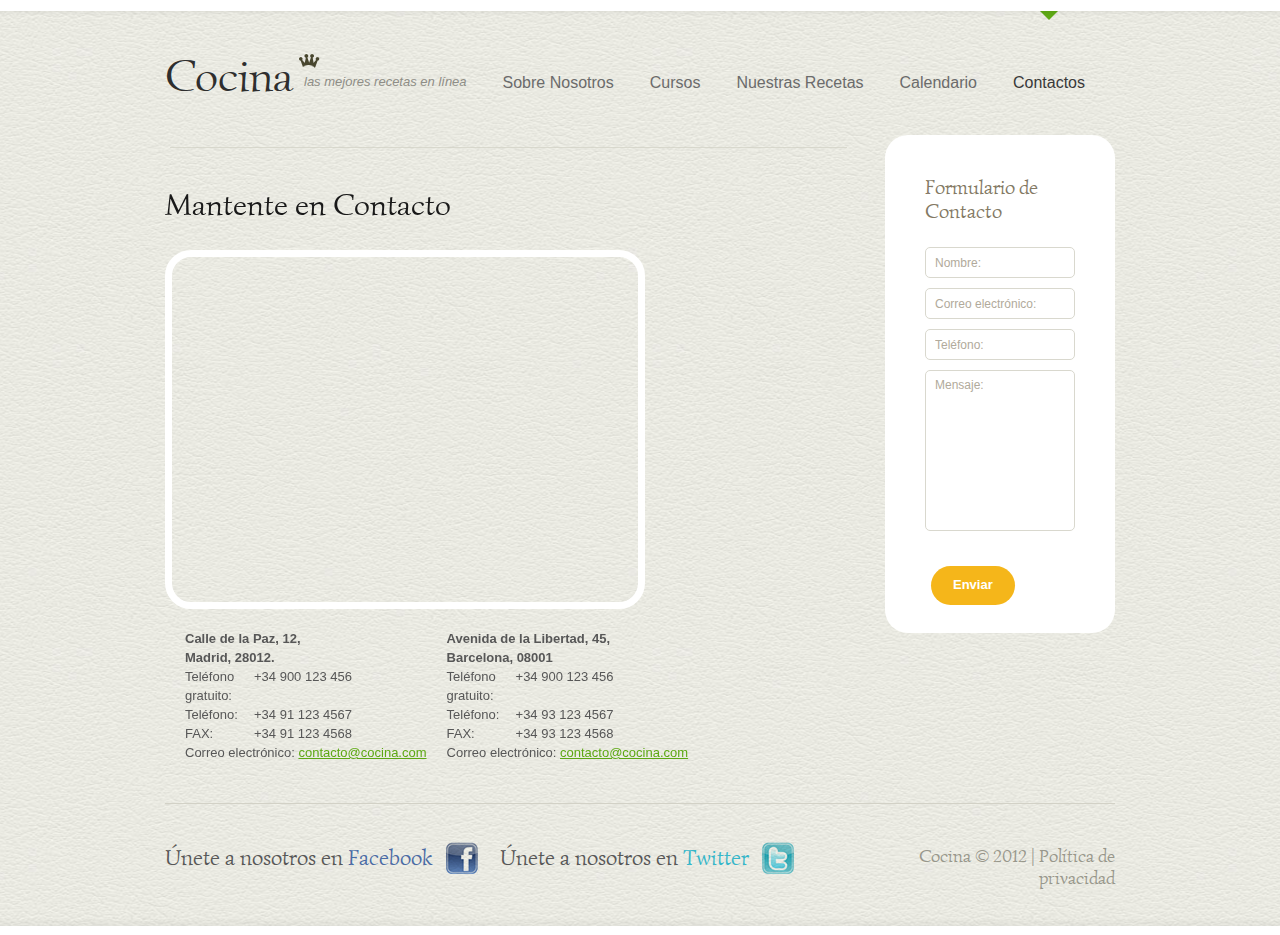
<file: index-4.html>
<!DOCTYPE html>
<html lang="es">
<head>
    <title>Contacto - Cocina</title>
    <meta charset="utf-8">  
    <link rel="stylesheet" type="text/css" media="screen" href="css/reset.css">
    <link rel="stylesheet" type="text/css" media="screen" href="css/style.css">
    <link rel="stylesheet" type="text/css" media="screen" href="css/grid.css">
    <link rel="icon" href="images/favicon.ico" type="image/x-icon">
	<link rel="shortcut icon" href="images/favicon.ico" type="image/x-icon" /> 
    <script src="js/jquery-1.7.1.min.js"></script>
    <script src="js/jquery.easing.1.3.js"></script>
    <script src="js/superfish.js"></script>
    <script src="js/jquery.hoverIntent.minified.js"></script>
    <script src="js/jquery.ui.totop.js"></script> 
    <script src="js/forms.js"></script>  
    <script>
	 $(window).load(function(){
            $().UItoTop({ easingType: 'easeOutQuart' });
			$('#form1').forms({
				ownerEmail:'#'
			})
		});
</script>
    <!--[if lt IE 8]>
       <div style=' clear: both; text-align:center; position: relative;'>
         <a href="http://windows.microsoft.com/en-US/internet-explorer/products/ie/home?ocid=ie6_countdown_bannercode">
           <img src="http://storage.ie6countdown.com/assets/100/images/banners/warning_bar_0000_us.jpg" border="0" height="42" width="820" alt="Estás usando un navegador obsoleto. Para una experiencia de navegación más rápida y segura, actualiza gratis hoy." />
        </a>
      </div>
    <![endif]-->
    <!--[if lt IE 9]>
   		<script type="text/javascript" src="js/html5.js"></script>
    	<link rel="stylesheet" type="text/css" media="screen" href="css/ie.css">
	<![endif]-->
</head>
<body>
<!--==============================header=================================-->
<div class="main">
     <div class="head">	     
         <header>
       <h1><a href="index.html"><strong>Cocina</strong><span>las mejores recetas en línea </span></a></h1>
       <nav> 
        <ul class="sf-menu">
            <li><a href="index.html">Sobre Nosotros</a></li>
             <li><a href="index-1.html">Cursos</a></li>
             <li><a href="index-2.html">Nuestras Recetas</a>
               <ul>
                 <li><a href="#">Frescas</a></li> 
                  <li><a href="#">Recetas en Video</a>
                     <ul>
                      <li><a href="#">Video en línea</a></li>
                   </ul> 
                  </li>
                  <li><a href="#">Archivo</a></li>
               </ul>
             </li>
             <li><a href="index-3.html">Calendario</a></li>
             <li class="current"><a href="index-4.html">Contactos</a></li> 
         </ul>
       </nav>
       <div class="clear"></div>
      </header>
   </div> 
		<!--==============================content================================-->
<section id="content">         
  <div class="container_24">
    <div class="wrapper bg-wrapper">
	    <div class="grid_17 suffix_1">
	    	<h2 class="padd-3">Mantente en Contacto</h2>
            <div class="div-map">
            	<iframe id="map_canvas" src="http://maps.google.com/maps?f=q&amp;source=s_q&amp;hl=es&amp;geocode=&amp;q=Madrid,+España&amp;aq=0&amp;sll=37.0625,-95.677068&amp;sspn=61.282355,146.513672&amp;ie=UTF8&amp;hq=&amp;hnear=Madrid,+España&amp;ll=40.416775,-3.703790&amp;spn=0.01628,0.025663&amp;z=14&amp;iwloc=A&amp;output=embed">
            	</iframe>
            </div>
            <dl class="adress">
	            <dt class="title1">Calle de la Paz, 12,<br> Madrid, 28012.</dt>
                <dd><span>Teléfono gratuito:</span>+34 900 123 456</dd>
                <dd><span>Teléfono:</span>+34 91 123 4567</dd>
                <dd><span>FAX:</span>+34 91 123 4568</dd>
                <dd><strong>Correo electrónico:</strong> <a href="#">contacto@cocina.com</a></dd>
            </dl>
            <dl class="adress">
	            <dt class="title1">Avenida de la Libertad, 45,<br> Barcelona, 08001</dt>
                <dd><span>Teléfono gratuito:</span>+34 900 123 456</dd>
                <dd><span>Teléfono:</span>+34 93 123 4567</dd>
                <dd><span>FAX:</span>+34 93 123 4568</dd>
                <dd><strong>Correo electrónico:</strong> <a href="#">contacto@cocina.com</a></dd>
            </dl>
            <div class="clear"></div>
	    </div>
        
        <div class="grid_6">
           <div class="box">
              <div class="left-1">
              	<span class="title-box">Formulario de Contacto</span>
              	<form id="form1">
              		<fieldset>
              		<div class="success">¡Formulario de contacto enviado!<br>
              		<strong>Nos pondremos en contacto pronto.</strong>
              		</div> 
              		<label class="name wrapper-after">      
              		<input type="text" value="Nombre:" required>
              		<span class="error error-empty">*Este no es un nombre válido.</span> <span class="empty error-empty">*Este campo es obligatorio.</span>            
              		</label><div class="clear"></div>
              		<label class="email wrapper-after">   
              		<input type="email" value="Correo electrónico:" required> 
              		 <span class="error error-empty">*Esta no es una dirección de correo electrónico válida.</span> <span class="empty error-empty">*Este campo es obligatorio.</span>                     
              		</label><div class="clear"></div> 
              		<label class="phone wrapper-after"> 
              		<input type="tel" value="Teléfono:" required>
              		 <span class="error error-empty">*Este no es un número de teléfono válido.</span> <span class="empty error-empty">*Este campo es obligatorio.</span>       
              		</label><div class="clear"></div>      
              		<label class="message wrapper-after">    
              		<textarea class="img-shadow" required>Mensaje:</textarea>
              		<span class="error">*El mensaje es demasiado corto.</span> <span class="empty">*Este campo es obligatorio.</span>
              		</label>
              		<div class="clear"></div>
              		<div class="buttons2">               
              		<a href="#" data-type="submit" class="button-1">Enviar<span></span></a>
              		<div class="clear"></div>    
              		 </div>
              		<div class="clear"></div>
              	  </fieldset>     
              	</form>
              </div>
           </div>
        </div>
        <div class="clear"></div>
        <div class="grid_24 bg-bot"></div> 
     </div><!--the end of wrapper-->
  </div>
</section>
	<!--==============================footer=================================-->		
	<footer>
		<div class="main-footer">
	         <div class="container_24">
                   <div class="grid_17">
                      <div class="icons">
                          <span class="facebook">Únete a nosotros en <a href="#">Facebook<strong></strong></a></span>
                          <span class="twitter">Únete a nosotros en <a href="#">Twitter<strong></strong></a></span>
                      </div>
                   </div>   
		  	       <div class="grid_7"> 
                       <p>Cocina &copy; 2012 | <a href="index-5.html">Política de privacidad</a></p>
                   </div>
	          <div class="clear"></div>
	        </div>
        </div>
	</footer>
</div>	
</body>
</html>
</file>
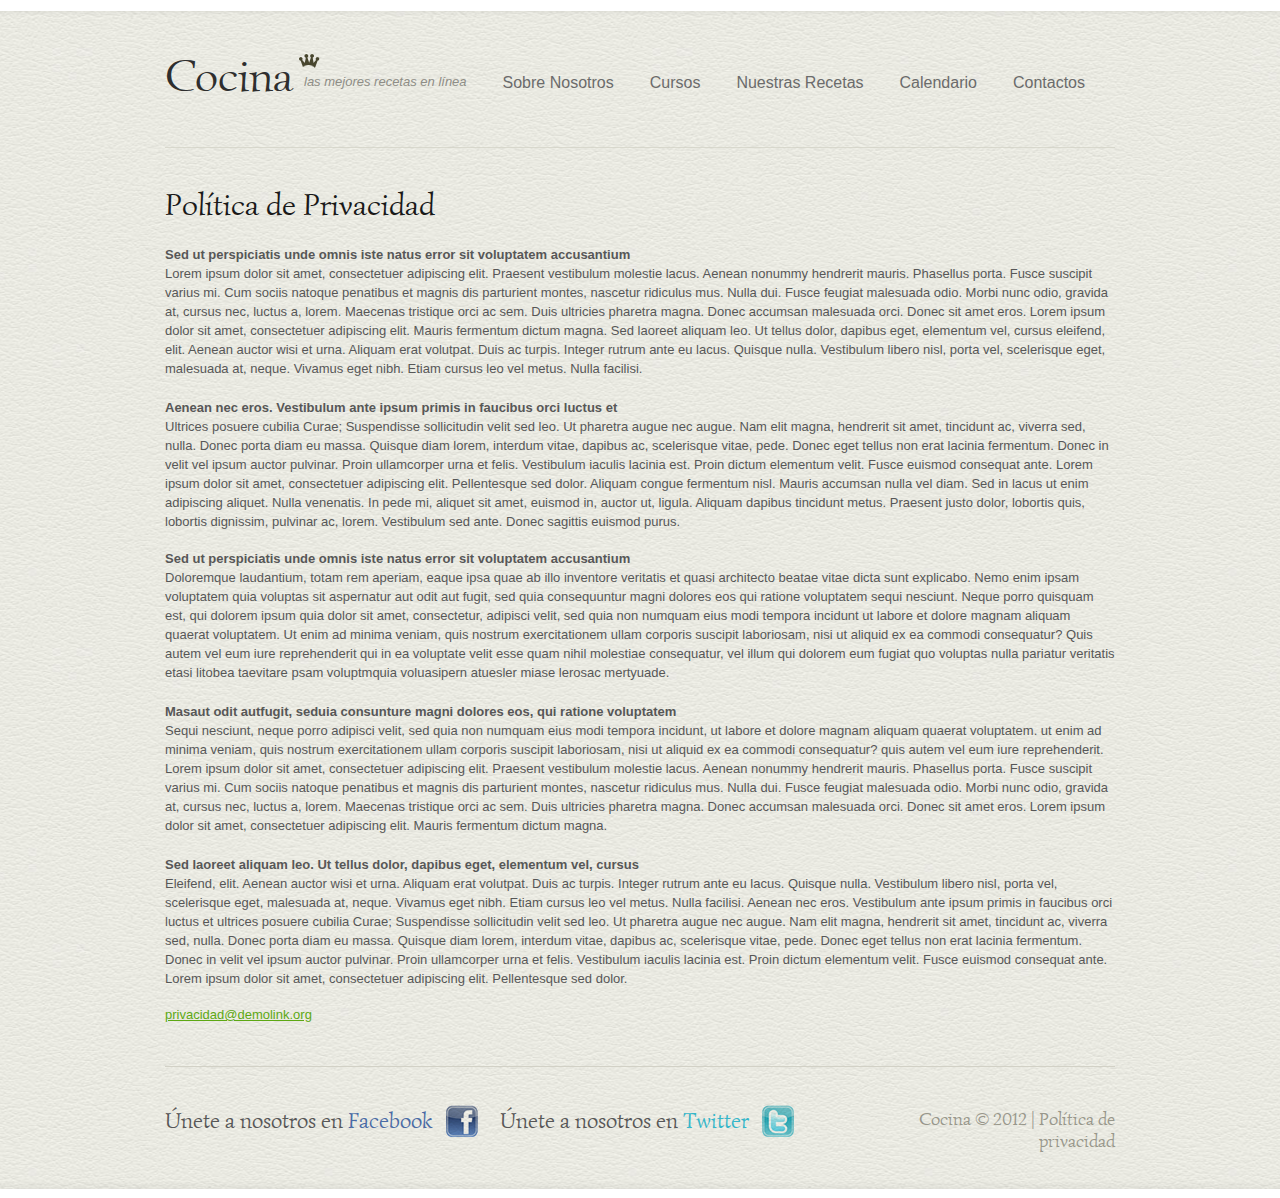
<file: index-5.html>
<!DOCTYPE html>
<html lang="es">
<head>
    <title></title>
    <meta charset="utf-8">  
    <link rel="stylesheet" type="text/css" media="screen" href="css/reset.css">
    <link rel="stylesheet" type="text/css" media="screen" href="css/style.css">
    <link rel="stylesheet" type="text/css" media="screen" href="css/grid.css">
    <link rel="icon" href="images/favicon.ico" type="image/x-icon">
	<link rel="shortcut icon" href="images/favicon.ico" type="image/x-icon" /> 
    <script src="js/jquery-1.7.1.min.js"></script>
    <script src="js/jquery.easing.1.3.js"></script>
    <script src="js/superfish.js"></script>
    <script src="js/jquery.hoverIntent.minified.js"></script>
    <script src="js/jquery.ui.totop.js"></script>  
    <script>
	 $(window).load(function(){
            $().UItoTop({ easingType: 'easeOutQuart' });
		});
    </script>
    <!--[if lt IE 8]>
       <div style=' clear: both; text-align:center; position: relative;'>
         <a href="http://windows.microsoft.com/en-US/internet-explorer/products/ie/home?ocid=ie6_countdown_bannercode">
           <img src="http://storage.ie6countdown.com/assets/100/images/banners/warning_bar_0000_us.jpg" border="0" height="42" width="820" alt="Estás usando un navegador obsoleto. Para una experiencia de navegación más rápida y segura, actualiza gratis hoy." />
        </a>
      </div>
    <![endif]-->
    <!--[if lt IE 9]>
   		<script type="text/javascript" src="js/html5.js"></script>
    	<link rel="stylesheet" type="text/css" media="screen" href="css/ie.css">
	<![endif]-->
</head>
<body>
<!--==============================header=================================-->
<div class="main">
     <div class="head">	     
         <header>
       <h1><a href="index.html"><strong>Cocina</strong><span>las mejores recetas en línea </span></a></h1>
       <nav> 
        <ul class="sf-menu">
            <li><a href="index.html">Sobre Nosotros</a></li>
             <li><a href="index-1.html">Cursos</a></li>
             <li><a href="index-2.html">Nuestras Recetas</a>
               <ul>
                 <li><a href="#">Frescas</a></li> 
                  <li><a href="#">Recetas en Video</a>
                     <ul>
                      <li><a href="#">Video en línea</a></li>
                   </ul> 
                  </li>
                  <li><a href="#">Archivo</a></li>
               </ul>
             </li>
             <li><a href="index-3.html">Calendario</a></li>
             <li><a href="index-4.html">Contactos</a></li> 
         </ul>
       </nav>
       <div class="clear"></div>
      </header>
   </div> 
		<!--==============================content================================-->
<section id="content">         
  <div class="container_24">
    <div class="wrapper bg-wrapper-1">
        <div class="grid_24">
           <h2 class="padd-3">Política de Privacidad</h2>
           <span class="bold">Sed ut perspiciatis unde omnis iste natus error sit voluptatem accusantium</span>
           <p class="bot-3">Lorem ipsum dolor sit amet, consectetuer adipiscing elit. Praesent vestibulum molestie lacus. Aenean nonummy hendrerit mauris. Phasellus porta. Fusce suscipit varius mi. Cum sociis natoque penatibus et magnis dis parturient montes, nascetur ridiculus mus. Nulla dui. Fusce feugiat malesuada odio. Morbi nunc odio, gravida at, cursus nec, luctus a, lorem. Maecenas tristique orci ac sem. Duis ultricies pharetra magna. Donec accumsan malesuada orci. Donec sit amet eros. Lorem ipsum dolor sit amet, consectetuer adipiscing elit. Mauris fermentum dictum magna. Sed laoreet aliquam leo. Ut tellus dolor, dapibus eget, elementum vel, cursus eleifend, elit. Aenean auctor wisi et urna. Aliquam erat volutpat. Duis ac turpis. Integer rutrum ante eu lacus. Quisque nulla. Vestibulum libero nisl, porta vel, scelerisque eget, malesuada at, neque. Vivamus eget nibh. Etiam cursus leo vel metus. Nulla facilisi. </p>
           
           <span class="bold">Aenean nec eros. Vestibulum ante ipsum primis in faucibus orci luctus et</span>
           <p class="bot-2">Ultrices posuere cubilia Curae; Suspendisse sollicitudin velit sed leo. Ut pharetra augue nec augue. Nam elit magna, hendrerit sit amet, tincidunt ac, viverra sed, nulla. Donec porta diam eu massa. Quisque diam lorem, interdum vitae, dapibus ac, scelerisque vitae, pede. Donec eget tellus non erat lacinia fermentum. Donec in velit vel ipsum auctor pulvinar. Proin ullamcorper urna et felis. Vestibulum iaculis lacinia est. Proin dictum elementum velit. Fusce euismod consequat ante. Lorem ipsum dolor sit amet, consectetuer adipiscing elit. Pellentesque sed dolor. Aliquam congue fermentum nisl. Mauris accumsan nulla vel diam. Sed in lacus ut enim adipiscing aliquet. Nulla venenatis. In pede mi, aliquet sit amet, euismod in, auctor ut, ligula. Aliquam dapibus tincidunt metus. Praesent justo dolor, lobortis quis, lobortis dignissim, pulvinar ac, lorem. Vestibulum sed ante. Donec sagittis euismod purus.</p>
           
           <span class="bold">Sed ut perspiciatis unde omnis iste natus error sit voluptatem accusantium</span>
           <p class="bot-3">Doloremque laudantium, totam rem aperiam, eaque ipsa quae ab illo inventore veritatis et quasi architecto beatae vitae dicta sunt explicabo. Nemo enim ipsam voluptatem quia voluptas sit aspernatur aut odit aut fugit, sed quia consequuntur magni dolores eos qui ratione voluptatem sequi nesciunt. Neque porro quisquam est, qui dolorem ipsum quia dolor sit amet, consectetur, adipisci velit, sed quia non numquam eius modi tempora incidunt ut labore et dolore magnam aliquam quaerat voluptatem. Ut enim ad minima veniam, quis nostrum exercitationem ullam corporis suscipit laboriosam, nisi ut aliquid ex ea commodi consequatur? Quis autem vel eum iure reprehenderit qui in ea voluptate velit esse quam nihil molestiae consequatur, vel illum qui dolorem eum fugiat quo voluptas nulla pariatur  veritatis etasi litobea taevitare psam voluptmquia voluasipern atuesler miase lerosac mertyuade.</p>
           
           <span class="bold">Masaut odit autfugit, seduia consunture magni dolores eos, qui ratione voluptatem</span>
           <p class="bot-3">Sequi nesciunt, neque porro adipisci velit, sed quia non numquam eius modi tempora incidunt, ut labore et dolore magnam aliquam quaerat voluptatem. ut enim ad minima veniam, quis nostrum exercitationem ullam corporis suscipit laboriosam, nisi ut aliquid ex ea commodi consequatur? quis autem vel eum iure reprehenderit. Lorem ipsum dolor sit amet, consectetuer adipiscing elit. Praesent vestibulum molestie lacus. Aenean nonummy hendrerit mauris. Phasellus porta. Fusce suscipit varius mi. Cum sociis natoque penatibus et magnis dis parturient montes, nascetur ridiculus mus. Nulla dui. Fusce feugiat malesuada odio. Morbi nunc odio, gravida at, cursus nec, luctus a, lorem. Maecenas tristique orci ac sem. Duis ultricies pharetra magna. Donec accumsan malesuada orci. Donec sit amet eros. Lorem ipsum dolor sit amet, consectetuer adipiscing elit. Mauris fermentum dictum magna. </p>
           
           <span class="bold">Sed laoreet aliquam leo. Ut tellus dolor, dapibus eget, elementum vel, cursus</span>
           <p>Eleifend, elit. Aenean auctor wisi et urna. Aliquam erat volutpat. Duis ac turpis. Integer rutrum ante eu lacus. Quisque nulla. Vestibulum libero nisl, porta vel, scelerisque eget, malesuada at, neque. Vivamus eget nibh. Etiam cursus leo vel metus. Nulla facilisi. Aenean nec eros. Vestibulum ante ipsum primis in faucibus orci luctus et ultrices posuere cubilia Curae; Suspendisse sollicitudin velit sed leo. Ut pharetra augue nec augue. Nam elit magna, hendrerit sit amet, tincidunt ac, viverra sed, nulla. Donec porta diam eu massa. Quisque diam lorem, interdum vitae, dapibus ac, scelerisque vitae, pede. Donec eget tellus non erat lacinia fermentum. Donec in velit vel ipsum auctor pulvinar. Proin ullamcorper urna et felis. Vestibulum iaculis lacinia est. Proin dictum elementum velit. Fusce euismod consequat ante. Lorem ipsum dolor sit amet, consectetuer adipiscing elit. Pellentesque sed dolor. </p>
           
           <a href="#" class="pp">privacidad@demolink.org</a>
           
        </div>	   
        <div class="grid_24 bg-bot"></div> 
     </div><!--the end of wrapper-->
  </div>
</section>
	<!--==============================footer=================================-->		
	<footer>
		<div class="main-footer">
	         <div class="container_24">
                   <div class="grid_17">
                      <div class="icons">
                          <span class="facebook">Únete a nosotros en <a href="#">Facebook<strong></strong></a></span>
                          <span class="twitter">Únete a nosotros en <a href="#">Twitter<strong></strong></a></span>
                      </div>
                   </div>   
		  	       <div class="grid_7"> 
                       <p>Cocina &copy; 2012 | <a href="index-5.html">Política de privacidad</a></p>
                   </div>
	          <div class="clear"></div>
	        </div>
        </div>
	</footer>
</div>	
<!--coded by Dok--></body>
</html>
</file>
<file: css/style.css>
@import url(http://fonts.googleapis.com/css?family=Pacifico);/*font-family: 'Pacifico', cursive;*/
@import url(http://fonts.googleapis.com/css?family=Smythe);/*font-family: 'Smythe', cursive;*/
@import url(http://fonts.googleapis.com/css?family=Simonetta:400,400italic);/*font-family: 'Simonetta', cursive;*/

/* Getting the new tags to behave */
article, aside, audio, canvas, command, datalist, details, embed, figcaption, figure, footer, header, hgroup, keygen, meter, nav, output, progress, section, source, video {display:block;}
mark, rp, rt, ruby, summary, time {display:inline;}
/* Global properties ======================================================== */
html, body {width:100%; padding:0; margin:0; height:100%;}

body {font-family: Arial, Helvetica, sans-serif ; 	 
	font-size:13px; 
	line-height:19px;
	color:#575757;
	background: url(../images/bg-body.jpg) center 0 repeat #ecebe3;
	min-width:980px;}
		
.main{width:100%;height: auto; min-height:100%;background: url(../images/bg-footer.png) 0 bottom repeat-x;}
/***********************************************************************/
/*================================>Block-classes<==========================*/
.txt-dec-n{text-decoration:none !important;}
.txt-dec-u{text-decoration: underline;}
.txt-up-n{text-transform:none !important;}
.txt-up{text-transform:uppercase;}
.txt-al{text-align:center;}
.bold{font-weight:bold;}
.font-14{
	font-size:14px;
	color:#909090;
	line-height:20px;}

.color{color:#575757 ;}
.color-1{color:#4b4b4b;}
.color-2{color:#5da813;}
.color-3{color:#f5b61a;}

.hov:hover{color:#5da813;}

.border-none{border: none !important;}
.bg-none{background: none !important;}

.dis-block{display: block;}
.dis-inblock{display: inline-block;}

.marg-left-0{margin-left:0 !important;}	
.marg-right-0{margin-right:0 !important;}
.marg-left-right-0{margin-left:0 !important; margin-right:0 !important;}
.last-mbot{margin-bottom:0 !important;}	
.last-pbot{padding-bottom: 0 !important;}
.last-mpbot{margin-bottom:0 !important;padding-bottom:0 !important;}
/*===============================>Indent<==================================*/
.padd{margin:26px 0 23px 0;}
.padd-1{margin:29px 0 28px 0;}
.padd-2{margin:14px 0 13px 0;}
.padd-3{margin:39px 0 22px 0;}

.top{margin-top: 30px;}
.top-1{margin-top:15px;}
.top-2{margin-top:12px;}
.top-3{padding-top:18px;}
.top-4{padding-top:8px;}
.top-5{margin-top:5px;}
.top-6{margin-top:-3px;}
.top-7{margin-top:8px;}

.bot{margin-bottom: 24px;}
.bot-1{margin-bottom: 28px;}
.bot-2{margin-bottom: 18px;}
.bot-3{margin-bottom: 20px;}

.left{margin-left: 15px;}
.left-1{margin-left: 18px;}
	
/*================================link-button===============================*/
				
a {text-decoration:none; cursor:pointer;}
a:hover {text-decoration:none;}

ul {
	margin:0; 
	padding:0;
	list-style-image:none;}
		
.button{
	  display: inline-block;
	  font-size: 13px; 
	  line-height: 18px;
	  padding:10px 22px 11px 22px;
	  background:#fff; 
	  color:#6c6a57 ; 
	  border-radius: 20px;
	  font-weight:bold;
	  position:relative;
	  z-index:3;
	  -moz-transition: color 0.3s ease;
-webkit-transition: color 0.3s ease;
-o-transition: color 0.3s ease;}
	.button span{
		display:block;
		position:absolute;
		left:0;
		top:50%;
		right:0;
		bottom:50%;
		background:#fff;
		z-index:-1;
		-moz-transition: all 0.3s ease;
        -webkit-transition: all 0.3s ease;
        -o-transition: all 0.3s ease;
		border-radius: 20px;}

.button:hover{color:#000;}
.button:hover span{
	background:#5da813;
	top:0;
	right:0;
	left:0;
	bottom:0;
	}
.button-1{  display: inline-block;
	  font-size: 13px; 
	  line-height: 18px;
	  padding:10px 22px 11px 22px;
	  background:#f5b61a; 
	  color:#fff ; 
	  border-radius: 20px;
	  font-weight:bold;
	  position:relative;
	  z-index:3;
	  -moz-transition: color 0.3s ease;
-webkit-transition: color 0.3s ease;
-o-transition: color 0.3s ease;}
.button-1 span{display:block;
		position:absolute;
		left:0;
		top:50%;
		right:0;
		bottom:50%;
		background:#f5b61a; 
		z-index:-1;
		-moz-transition: all 0.3s ease;
        -webkit-transition: all 0.3s ease;
        -o-transition: all 0.3s ease;
		border-radius: 20px;}
.button-1:hover{color:#000;}
.button-1:hover span{
	background:#5da813;
	top:0;
	right:0;
	left:0;
	bottom:0;
	}
/******************************************************************/
.clear {clear:both; line-height:0; font-size:0; width:100%;}
.wrapper, .wrapper-extra, .extra-wrap{overflow:hidden;}
.wrapper-after:after{
 clear:both;
 content:".";
 display:block;
 height:0;
 visibility:hidden;}
.fleft {float:left;}
.fright {float:right;}
/*===============================>H-logo-properties=========================*/
 
h1{
	display:inline-block;
	font-weight:normal;
	padding:40px 0 0 0;
	float:left;
	
	}
h1 a{display:inline-block;
	  width: 325px; 
	  height: 70px;
	  color:#2e2e2e;
	  background: url(../images/bg-logo.png) 134px 3px no-repeat;
	}
	h1 a strong{
		font-weight:normal;
		font-size:45px;
		line-height:50px;
		font-family: 'Simonetta', cursive;
		display:inline-block;}
	h1 a span{
		color:#8e8d86;
		font-size:13px;
		display:inline-block;
		line-height:16px;
		font-weight:normal;
		font-style:italic;
		margin:23px 0 0 11px;}
	
h2{font-size:31px; 
	font-family: 'Simonetta', cursive;
	color:#191919; 
	line-height:37px;
	font-weight: normal;}
h3{font-size:24px; 
	font-family: 'Simonetta', cursive;
	color:#474645; 
	line-height: 32px; 
	font-weight: normal;}
	h3 a{color:#474645;}
	h3 a:hover{color:#5da813;}
/*********************************header*************************************/
.head{width:100%; 
position:relative; 
z-index:2;
background: url(../images/bg-head.png) 0 top repeat-x;
padding-top:11px;
}
header{width: 950px; 
margin: 0 auto;
position:relative;
padding-bottom:14px;
}
/*********************************content*************************************/
#content{width:100%; 
	margin:0;
    position:relative; 
	z-index:1;
	}
.lightbox-image{display: inline-block;position:relative;}
.lightbox-image img.magnify{position:absolute;width:0px;height:0px;left:50%;top:50%;}
.adress{
	font-size: 13px; 
	color:#575757;
	float:left;
	margin:0 0 19px 20px;} 
.adress dd{text-align:left;}
.adress a{ color:#5da813 ; 
	display:inline-block;
	font-size: 13px;
	text-decoration:underline;}
.adress a:hover{color:#000 ; 
	text-decoration:underline;}
		.adress span{display:inline-block; 
			width:69px;}
		.adress strong{display:inline-block;
			font-weight:normal;}
		.title1{letter-spacing:0; 
			text-align:left; 
			font-size: 13px;
			display:inline-block; 
			font-weight: bold; 
			color:#575757 ;}
.pp{display:inline-block; 
	margin:17px 0 20px 0; 
	color:#5da813 ; 
	text-decoration:underline;}
.pp:hover{color:#575757 ; 
		text-decoration:underline;
		}
.bg-wrapper{
	background: url(../images/bg-wrap.png) 0 12px no-repeat;
	padding-top:12px;}	
.bg-wrapper-1{
	background: url(../images/bg-wrapper.png) 0 12px no-repeat;
	padding-top:12px;}	
.bg-grid{
	background: url(../images/bg-wrap.png) -10px bottom no-repeat;
	padding-bottom:44px;}	
	
	.image{border-radius: 100%;
	box-shadow: 5px 15px 38px -30px #181818;}

/**********************************index***********************************/
.box{
	background:#fff;
	border-radius: 23px;
	padding:41px 22px 28px 22px;
	margin:-12px 0 0 0;
	color:#b1aa9b;
	}
	.pb-box{padding-bottom:22px !important;}
	.box p{
		font-size:12px;
		line-height:20px;
		}
	.box .color-3{
	font-size:12px;
	line-height:20px;
	}
.title-box{
	color:#837964;
	font-size:20px;
	line-height:24px;
	font-family: 'Simonetta', cursive;
	}
.bg-list{
	background: url(../images/bg-list.jpg) 0 bottom no-repeat;
	padding-bottom:26px;
	margin-bottom:26px;
	}
.list{padding-left:18px;}
.list li{
	background: url(../images/bg-li-list.png) left 7px no-repeat;
	padding:2px 0 3px 13px;
	font-size:12px;
	line-height:15px;
	}
.list li a{color:#b1aa9b;}
.list li a:hover{color:#5da813;}

.new{
	border-radius: 23px;
	background: url(../images/bg-new.png) 0 0 no-repeat;
	padding:194px 0 0 0;
	position:relative;
	text-align:center;
	margin-top:19px;
	}
.new a{
	display:block;
	position:absolute;
	background: url(../images/new.png) 0 0 no-repeat;
	width:81px;
	height:83px;
	top:119px;
	left:75px;
	}
	.new a:hover{background-position:0 bottom;}
.new div{
	background:#f13d3d;
	border-radius:0 0 23px 23px;
	padding:3px 0 12px 0;
	}
  .new span{
	  font-family: 'Pacifico', cursive;
	  font-size:35px;
	  line-height:44px;
	  color:#faf5b4;
	  }
	  .new span strong{
		  color:#fff;
		  font-weight:normal;}
		  
/**********************************index-1*********************************/
.bg-bot{
	border-bottom:1px solid #d2d1c6;
	padding:12px 0 10px 0;}
/**********************************index-2*********************************/
.main-carousel{position:relative;
	width:680px;}

.carousel {
	width:680px !important;
	overflow:hidden;
	
}
.carousel-box {position:relative;
	
}
.carousel ul li {
	width:205px; margin:0 35px 0 0 ;position:relative;
	float:left;
}
#next,
#prev {margin:5px 9px 21px 0;}
#next{}
#prev{} 
/**********************************index-3*********************************/

/**********************************index-4*********************************/
.div-map{
	border-radius: 26px;
	border:7px solid #fff;
	float:left;
	margin-top:5px;
	margin-bottom:20px;}
	#map_canvas{width: 466px; height: 345px;border-radius: 26px;}

/**********************************index-5*********************************/

/**********************************index-6*********************************/

/**********************************contact-form****************************/
#form1 {font-family:  Arial, Helvetica, sans-serif ;
	font-size: 12px;
	color:#b1aa9b ;
	padding-top: 23px;}

#form1 input {color:#b1aa9b ; 
padding:7px 0 7px 9px ;
outline:none;
background:#fff ;
font-family:  Arial, Helvetica, sans-serif ; 
font-size: 12px; 
height: 15px; 
width: 139px; 
float:left; 
border:1px solid #d9d8ce;  
position:relative;  
border-radius: 5px;
}

#form1 textarea {overflow:auto; 
	width: 139px; 
	height: 152px ;
	resize:none; 
	float:left;
	color:#b1aa9b ; 
	padding: 7px 0 0  9px;
	background:#fff ;
	font-family: Arial, Helvetica, sans-serif ; 
	font-size:12px; 
	border:1px solid #d9d8ce ; 
	border-radius: 5px;
}	
#form1 label{display:block; 
			min-height: 41px;
			position:relative;}
#form1 label .feed_name{display:block; float:left;}	
#form1 label.message {display:block; 
					padding-bottom:0;}	
#form1  label>span{display:block; 
			margin: 0px 0 6px 3px; 
			float:left; 
			width:160px;}
#form1 .error, #form1 .empty, #form1 .success {display:none; 
												text-align:left; 
												color:#5da813;
												margin-bottom:5px;}	
#form1 .error, #form1 .empty {text-align:left; 
							color:#ff0e0e; 
							font-size:10px;
							float:left; 
							line-height:12px;
							padding-top:3px;
							width:160px;
							display:none;}
#form1 .message .empty{position: static; 
						margin:5px 0 5px 5px; 
						text-align:left;}

#form1 .buttons2{position:relative;padding:35px 0 0 6px;}

.error-empty {margin: 0 0 10px 5px !important; 
			display:none; 
			float:left !important;
			width:160px; 
			word-spacing:-1px;}
/****************************footer************************/
footer{
	font-family: 'Simonetta', cursive;
	padding-bottom:26px;
	}
.main-footer{padding-top: 38px; 
			padding-bottom: 20px; 
			}
.main-footer p{
	font-size:18px;
	line-height:22px;
	color:#98978b;
	text-align:right;
	padding:3px 0 0 0;
	font-family: 'Simonetta', cursive;
	}
	.main-footer p a{color:#98978b;}
		.main-footer p a:hover{
			color:#5da813;
			text-decoration:underline;
			}
.icons{
	font-size:22px;
	line-height:25px;
	padding:3px 0 0 0;
	}
	.icons span{
		display:inline-block;
		margin-right:17px;
		}
	.icons strong{
		display: inline-block;
		width:32px;
		height:32px;
		margin:-3px 0 0 13px;
		}
	.facebook a{color:#4a6ba5;}
	.facebook strong{background: url(../images/facebook.png) 0 0 no-repeat;}
	.twitter a{color:#35b6c9;}
	.twitter strong{background: url(../images/Twitter.png) 0 0 no-repeat;}
	.facebook a:hover, .twitter a:hover{text-decoration:underline;}
	.facebook a:hover strong, .twitter a:hover strong{background-position:0 -33px;}

/*=======================superfish=========================*/
nav{ position:relative;float:right; }

.sf-menu{display:inline-block;}

.sf-menu ul {position:absolute; top:-999px; display:none; z-index:999;}
.sf-menu a {display:block;}
.sf-menu li:hover ul,.sf-menu li.sfHover ul {z-index:999;}

ul.sf-menu li:hover li ul,ul.sf-menu li.sfHover li ul {top:-999px; display:none;z-index:999}
ul.sf-menu li li:hover ul,ul.sf-menu li li.sfHover ul {left:100%; top:0;z-index:999}
ul.sf-menu>li{
			  font-family: Arial, Helvetica, sans-serif ; 
			  font-size: 16px; 
			  float:left; 
	          position:relative;
			  margin:0 30px 0 6px;
			  }
ul.sf-menu>li.current{			
	background: url(../images/indicator.png) center top no-repeat;
	}
ul.sf-menu>li>a>span.sf-sub-indicator{}	
ul.sf-menu>li>a{display: inline-block;
				line-height: 20px;
				color:#6b6b6b;
				padding: 62px 0 0 0;
				}
ul.sf-menu>li.current , ul.sf-menu>li.sfHover , ul.sf-menu>li:hover {background: url(../images/indicator.png) center top no-repeat;}
ul.sf-menu>li.current>a, ul.sf-menu>li.sfHover>a, ul.sf-menu>li>a:hover{color:#393939;}

.sf-menu>li>ul{left:-21px;top:101px;
				width:120px;
				padding:5px 0 5px 16px; 
				z-index:99;
				background: url(../images/bg-li-ul.jpg) 55px 0 no-repeat #5da813; 
				border-radius: 14px;
				}
.sf-menu>li>ul>li {
	 font-size: 14px; 
	 background: url(../images/bg-li-li.jpg) 0 top no-repeat;
	 padding:8px 0 8px 0;
	 position:relative;
}
.sf-menu>li>ul>li:first-child{background:none;}
.sf-menu>li>ul>li>a {display: inline-block;
					color:#fff ;
					}
.sf-menu>li>ul>li:hover, ul.sf-menu>li>ul>li.sfHover{}
.sf-menu>li>ul>li>a:hover, ul.sf-menu>li>ul>li.sfHover a {color:#000;}
.sf-menu li li ul {left: 120px !important;
				 top:-3px !important;
				 display:block;
				 width: 120px;
				 background: url(../images/bg-li-li-ul.jpg) 0 0 repeat;
				 padding:13px 0 13px 16px ;
				 border-radius:0 14px 14px 0;
				 }
.sf-menu li li li {}					
.sf-menu li li li a {display: inline-block;
					color:#fff !important ;  
					text-align:left;
					}
.sf-menu li li li:hover {}
.sf-menu li li li a:hover {color:#5da813 !important;}
/*
|--------------------------------------------------------------------------
| UItoTop jQuery Plugin 1.1
| http://www.mattvarone.com/web-design/uitotop-jquery-plugin/
|--------------------------------------------------------------------------
*/
#toTop {
	display:none;
	text-decoration:none;
	position:fixed;
	right:50%;
	bottom:70px;
	overflow:hidden;
	width: 55px;
	height: 55px;
	border:none;
	text-indent:-999px;
	z-index:20;
	background: url(../images/top.png) no-repeat 0 0 ;
}
#toTop:hover{background-position:right 0;}

#toTop:active, #toTop:focus {
	outline:none;
}
</file>
<file: css/grid.css>
.container_24{margin:0 auto;width:960px;}.grid_1,.grid_2,.grid_3,.grid_4,.grid_5,.grid_6,.grid_7,.grid_8,.grid_9,.grid_10,.grid_11,.grid_12,.grid_13,.grid_14,.grid_15,.grid_16,.grid_17,.grid_18,.grid_19,.grid_20,.grid_21,.grid_22,.grid_23,.grid_24{display:inline;float:left;position:relative;margin-left:5px;margin-right:5px}.alpha{margin-left:0}.omega{margin-right:0}.container_24 .grid_1{width:30px}.container_24 .grid_2{width:70px}.container_24 .grid_3{width:110px}.container_24 .grid_4{width:150px}.container_24 .grid_5{width:190px}.container_24 .grid_6{width:230px}.container_24 .grid_7{width:270px}.container_24 .grid_8{width:310px}.container_24 .grid_9{width:350px}.container_24 .grid_10{width:390px}.container_24 .grid_11{width:430px}.container_24 .grid_12{width:470px}.container_24 .grid_13{width:510px}.container_24 .grid_14{width:550px}.container_24 .grid_15{width:590px}.container_24 .grid_16{width:630px}.container_24 .grid_17{width:670px}.container_24 .grid_18{width:710px}.container_24 .grid_19{width:750px}.container_24 .grid_20{width:790px}.container_24 .grid_21{width:830px}.container_24 .grid_22{width:870px}.container_24 .grid_23{width:910px}.container_24 .grid_24{width:950px}.container_24 .prefix_1{padding-left:40px}.container_24 .prefix_2{padding-left:80px}.container_24 .prefix_3{padding-left:120px}.container_24 .prefix_4{padding-left:160px}.container_24 .prefix_5{padding-left:200px}.container_24 .prefix_6{padding-left:240px;}.container_24 .prefix_7{padding-left:280px}.container_24 .prefix_8{padding-left:320px}.container_24 .prefix_9{padding-left:360px}.container_24 .prefix_10{padding-left:400px}.container_24 .prefix_11{padding-left:440px}.container_24 .prefix_12{padding-left:480px}.container_24 .prefix_13{padding-left:520px}.container_24 .prefix_14{padding-left:560px}.container_24 .prefix_15{padding-left:600px}.container_24 .prefix_16{padding-left:640px}.container_24 .prefix_17{padding-left:680px}.container_24 .prefix_18{padding-left:720px}.container_24 .prefix_19{padding-left:760px}.container_24 .prefix_20{padding-left:800px}.container_24 .prefix_21{padding-left:840px}.container_24 .prefix_22{padding-left:880px}.container_24 .prefix_23{padding-left:920px}.container_24 .suffix_1{padding-right:40px}.container_24 .suffix_2{padding-right:80px}.container_24 .suffix_3{padding-right:120px}.container_24 .suffix_4{padding-right:160px}.container_24 .suffix_5{padding-right:200px}.container_24 .suffix_6{padding-right:240px}.container_24 .suffix_7{padding-right:280px}.container_24 .suffix_8{padding-right:320px}.container_24 .suffix_9{padding-right:360px}.container_24 .suffix_10{padding-right:400px}.container_24 .suffix_11{padding-right:440px}.container_24 .suffix_12{padding-right:480px}.container_24 .suffix_13{padding-right:520px}.container_24 .suffix_14{padding-right:560px}.container_24 .suffix_15{padding-right:600px}.container_24 .suffix_16{padding-right:640px}.container_24 .suffix_17{padding-right:680px}.container_24 .suffix_18{padding-right:720px}.container_24 .suffix_19{padding-right:760px}.container_24 .suffix_20{padding-right:800px}.container_24 .suffix_21{padding-right:840px}.container_24 .suffix_22{padding-right:880px}.container_24 .suffix_23{padding-right:920px}.container_24 .push_1{left:40px}.container_24 .push_2{left:80px}.container_24 .push_3{left:120px}.container_24 .push_4{left:160px}.container_24 .push_5{left:200px}.container_24 .push_6{left:240px}.container_24 .push_7{left:280px}.container_24 .push_8{left:320px}.container_24 .push_9{left:360px}.container_24 .push_10{left:400px}.container_24 .push_11{left:440px}.container_24 .push_12{left:480px}.container_24 .push_13{left:520px}.container_24 .push_14{left:560px}.container_24 .push_15{left:600px}.container_24 .push_16{left:640px}.container_24 .push_17{left:680px}.container_24 .push_18{left:720px}.container_24 .push_19{left:760px}.container_24 .push_20{left:800px}.container_24 .push_21{left:840px}.container_24 .push_22{left:880px}.container_24 .push_23{left:920px}.container_24 .pull_1{left:-40px}.container_24 .pull_2{left:-80px}.container_24 .pull_3{left:-120px}.container_24 .pull_4{left:-160px}.container_24 .pull_5{left:-200px}.container_24 .pull_6{left:-240px}.container_24 .pull_7{left:-280px}.container_24 .pull_8{left:-320px}.container_24 .pull_9{left:-360px}.container_24 .pull_10{left:-400px}.container_24 .pull_11{left:-440px}.container_24 .pull_12{left:-480px}.container_24 .pull_13{left:-520px}.container_24 .pull_14{left:-560px}.container_24 .pull_15{left:-600px}.container_24 .pull_16{left:-640px}.container_24 .pull_17{left:-680px}.container_24 .pull_18{left:-720px}.container_24 .pull_19{left:-760px}.container_24 .pull_20{left:-800px}.container_24 .pull_21{left:-840px}.container_24 .pull_22{left:-880px}.container_24 .pull_23{left:-920px}.clear{clear:both;display:block;overflow:hidden;height:0;}.clearfix:after{clear:both;content:' ';display:block;font-size:0;line-height:0;visibility:hidden;width:0;height:0}.clearfix{display:inline-block}* html .clearfix{height:1%}.clearfix{display:block}
</file>
<file: css/slider.css>
#simple_gallery{ 
width:972px; 
margin: 0 auto;
height:479px; 
position:relative; 
overflow:hidden;
background: url(../images/gallery_bg.png) 0 bottom no-repeat;
padding-bottom:3px;}
.gallery_bg{
width:949px; 
height:377px; 
position:relative; 
overflow:hidden;
margin-left:11px;}
.simple_gallery{ 
width:949px; 
height:377px; 
position:relative; 
overflow:hidden;
background: url(../images/bg-li-transparent.png) 0 0 repeat;
} 
.items {display:none;}
.pag {
	width:100%;
	position:relative;
	margin-left:134px;
	height:62px;
	overflow:hidden;}
.img-pags {
	margin-left:33px;
	z-index:1;
	display:block;
	width:637px;}
.img-pags ul {margin:0;}
.img-pags li {
	height:62px; 
	width:91px; 
	overflow:hidden;
	border-left:1px solid #181818;
	float:left;
	}
.img-pags li:first-child{border:none;}
.img-pags li a {
	position:relative;
	display:block;
-webkit-transition:all 0.5s ease;
-moz-transition:all 0.5s ease;
-o-transition:all 0.5s ease;
}
.img-pags li a img{ 
opacity:.6;
-webkit-transition:all 0.5s ease;
-moz-transition:all 0.5s ease;
-o-transition:all 0.5s ease;
}
.img-pags li a span{ 
display:block; 
background:#000;}
.img-pags li.active a,
.img-pags li a:hover{}
.img-pags li.active a img,
.img-pags li a:hover img{opacity:1;}

#pro_simple_gallery .pro_play,
#pro_simple_gallery .pro_numStatus{ box-shadow:none;}

.banner{ 
position:absolute;  
width:310px;
height:261px; 
left:638px;
top:58px;
background:url(../images/bg-bunner.png) 0 0 no-repeat; 
text-align:center;}
.div-banner{padding:75px 82px 58px 33px;}
.banner span{
	font-family: "Trebuchet MS", Arial, Helvetica, sans-serif;
	font-size:18px;
	line-height:24px;
	color:#fff;
	text-transform:uppercase;}
.banner p{
	font-size:12px;
	line-height:18px;
	color:#a5a5a5;
	font-family: Arial, Helvetica, sans-serif;
	margin:15px 0 20px 0;}
	.banner a{
		font-size:12px;
		line-height:15px;
		text-transform:uppercase;
		color:#fff;
		font-family: "Trebuchet MS", Arial, Helvetica, sans-serif;}
		.banner a:hover{color:#5da813;}
.prev{
	display:block;
	width:31px;
	height:62px;
	position:absolute;
	bottom:0;
	left:2px;
	background: url(../images/prev.png) 0 0 no-repeat;
	z-index:1000;
	}
	.prev:hover{background-position:right 0;}
.next{
	display:block;
	width:31px;
	height:62px;
	position:absolute;
	bottom:0;
	right:271px;
	background: url(../images/next.png) right 0 no-repeat;
	z-index:1000;
	}
	.next:hover{background-position:0 0;}
</file>
<file: css/ie.css>
*+html{overflow:auto;}
.sf-menu li{behavior:url(js/PIE.htc); position:relative;}
.sf-menu>li>ul, .sf-menu li li ul{behavior:url(js/PIE.htc);position:absolute;}
.image, .button, .button-1, .box, .new, .new div, #map_canvas, .div-map{behavior:url(js/PIE.htc); position:relative;}
.button span, .button-1 span{background:none;}
.button:hover span, .button-1:hover span{background:none;}
.button:hover, .button-1:hover{background:#5da813;}
.button, .button-1{padding:10px 22px 11px 22px;}
.img-pags li a img{filter: alpha(opacity=50)}
.img-pags li.active a img,
.img-pags li a:hover img{filter: alpha(opacity=100)}
#prev.disabled span, #next.disabled span{background:none;}
#prev.disabled, #next.disabled{background:#5da813;}
#form1 input, #form1 textarea{behavior:url(js/PIE.htc); position:relative;}
</file>
